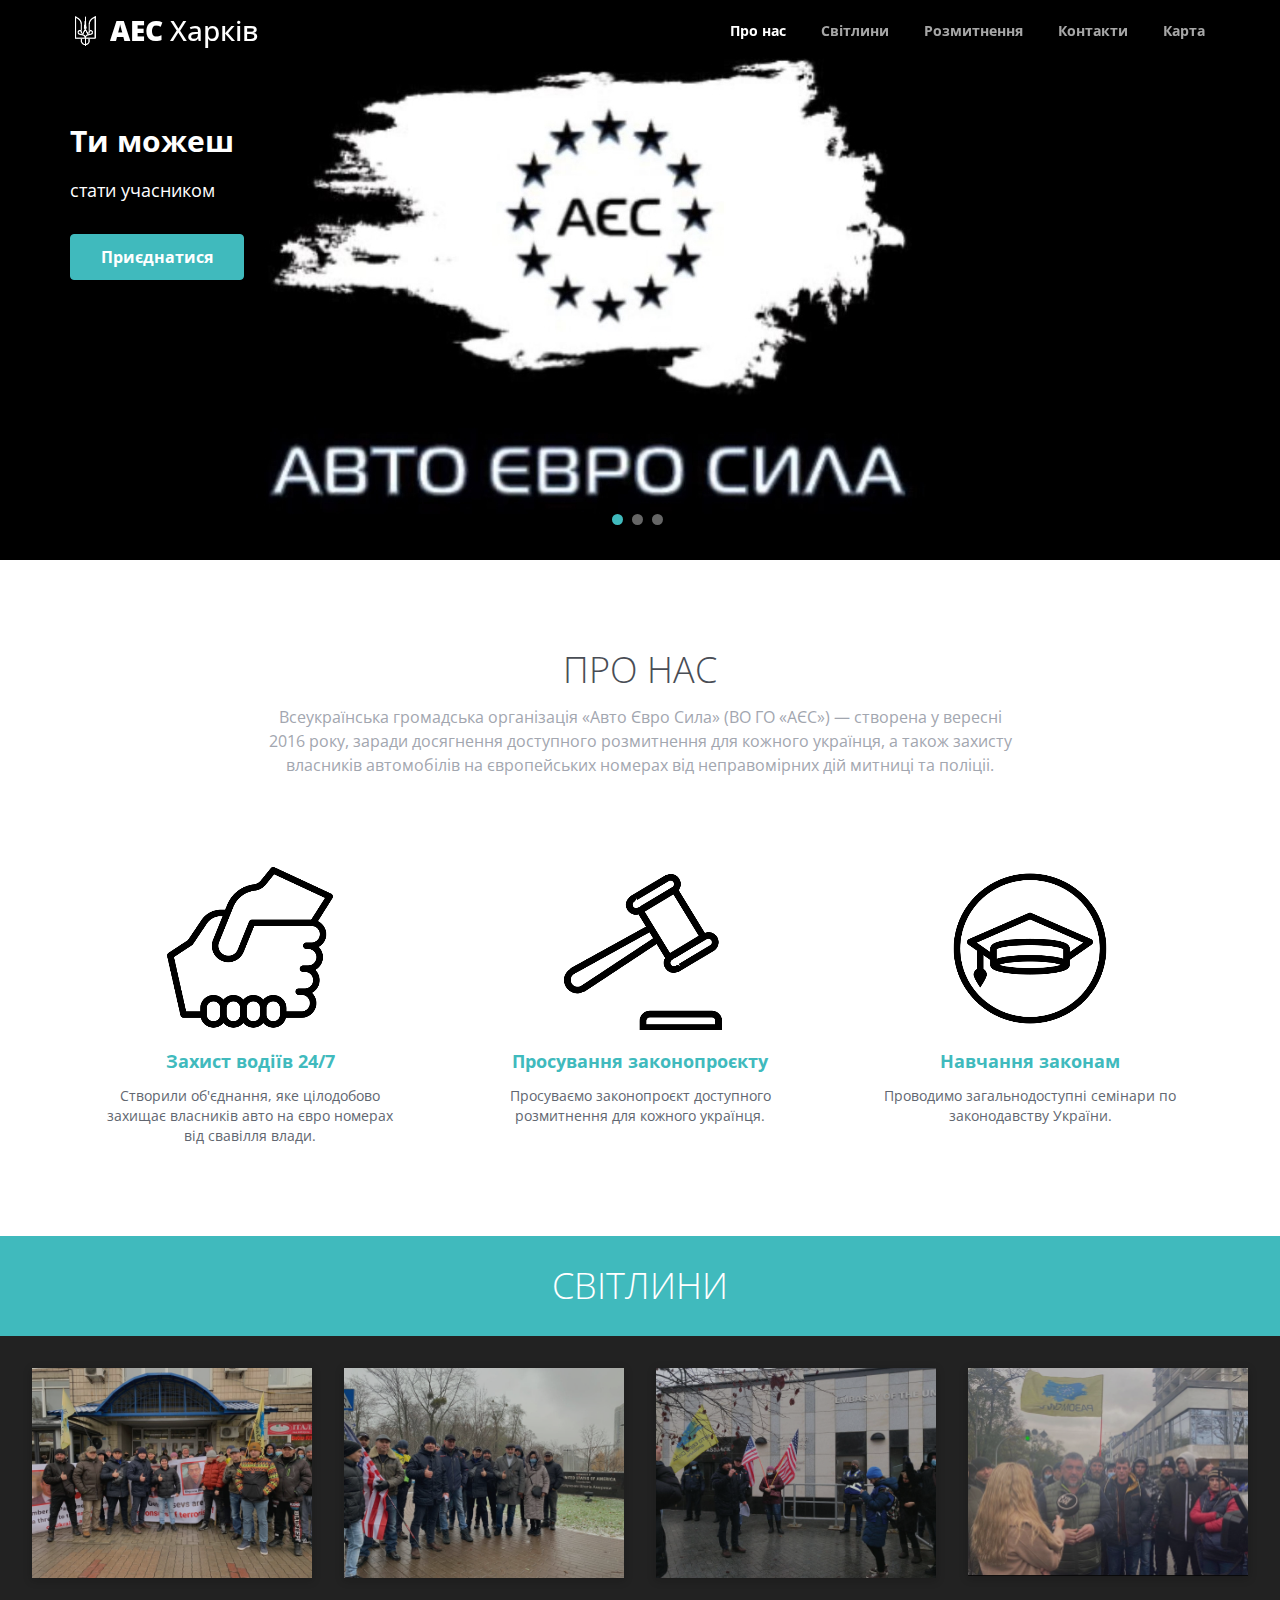
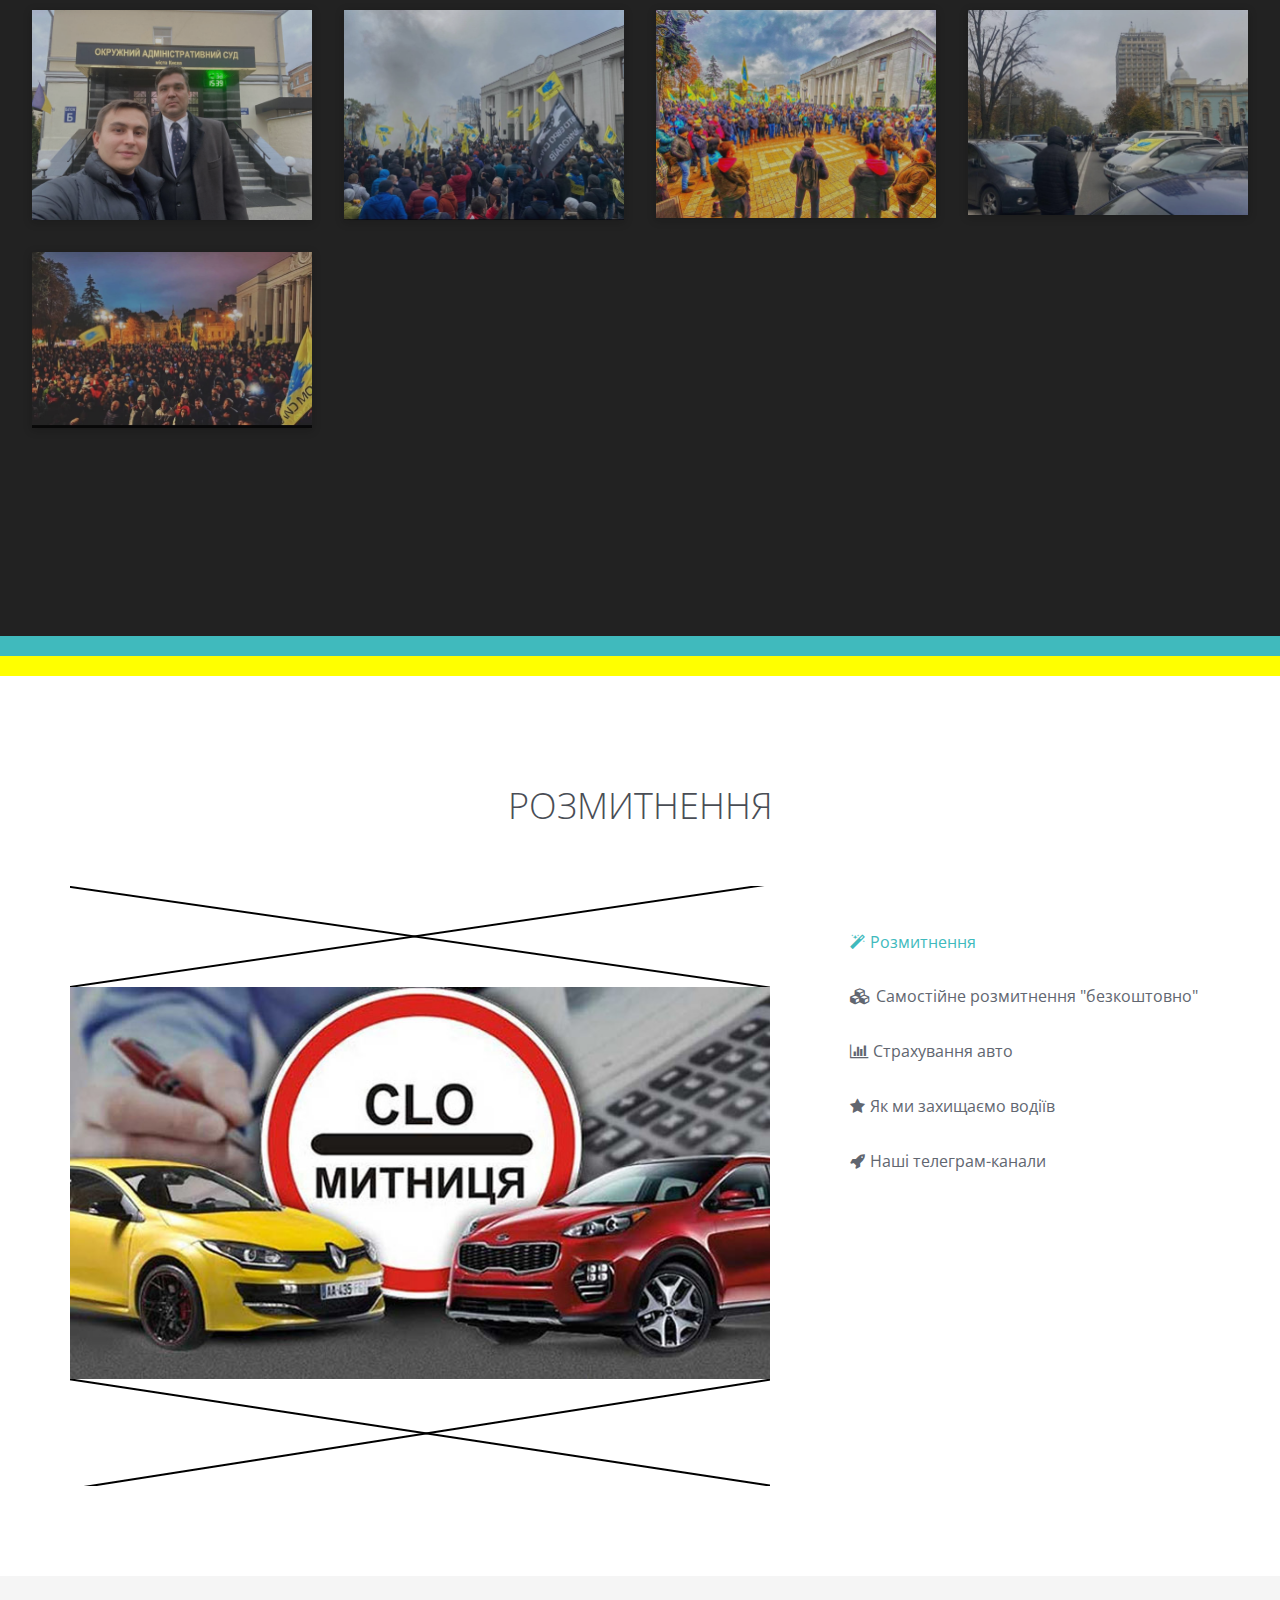
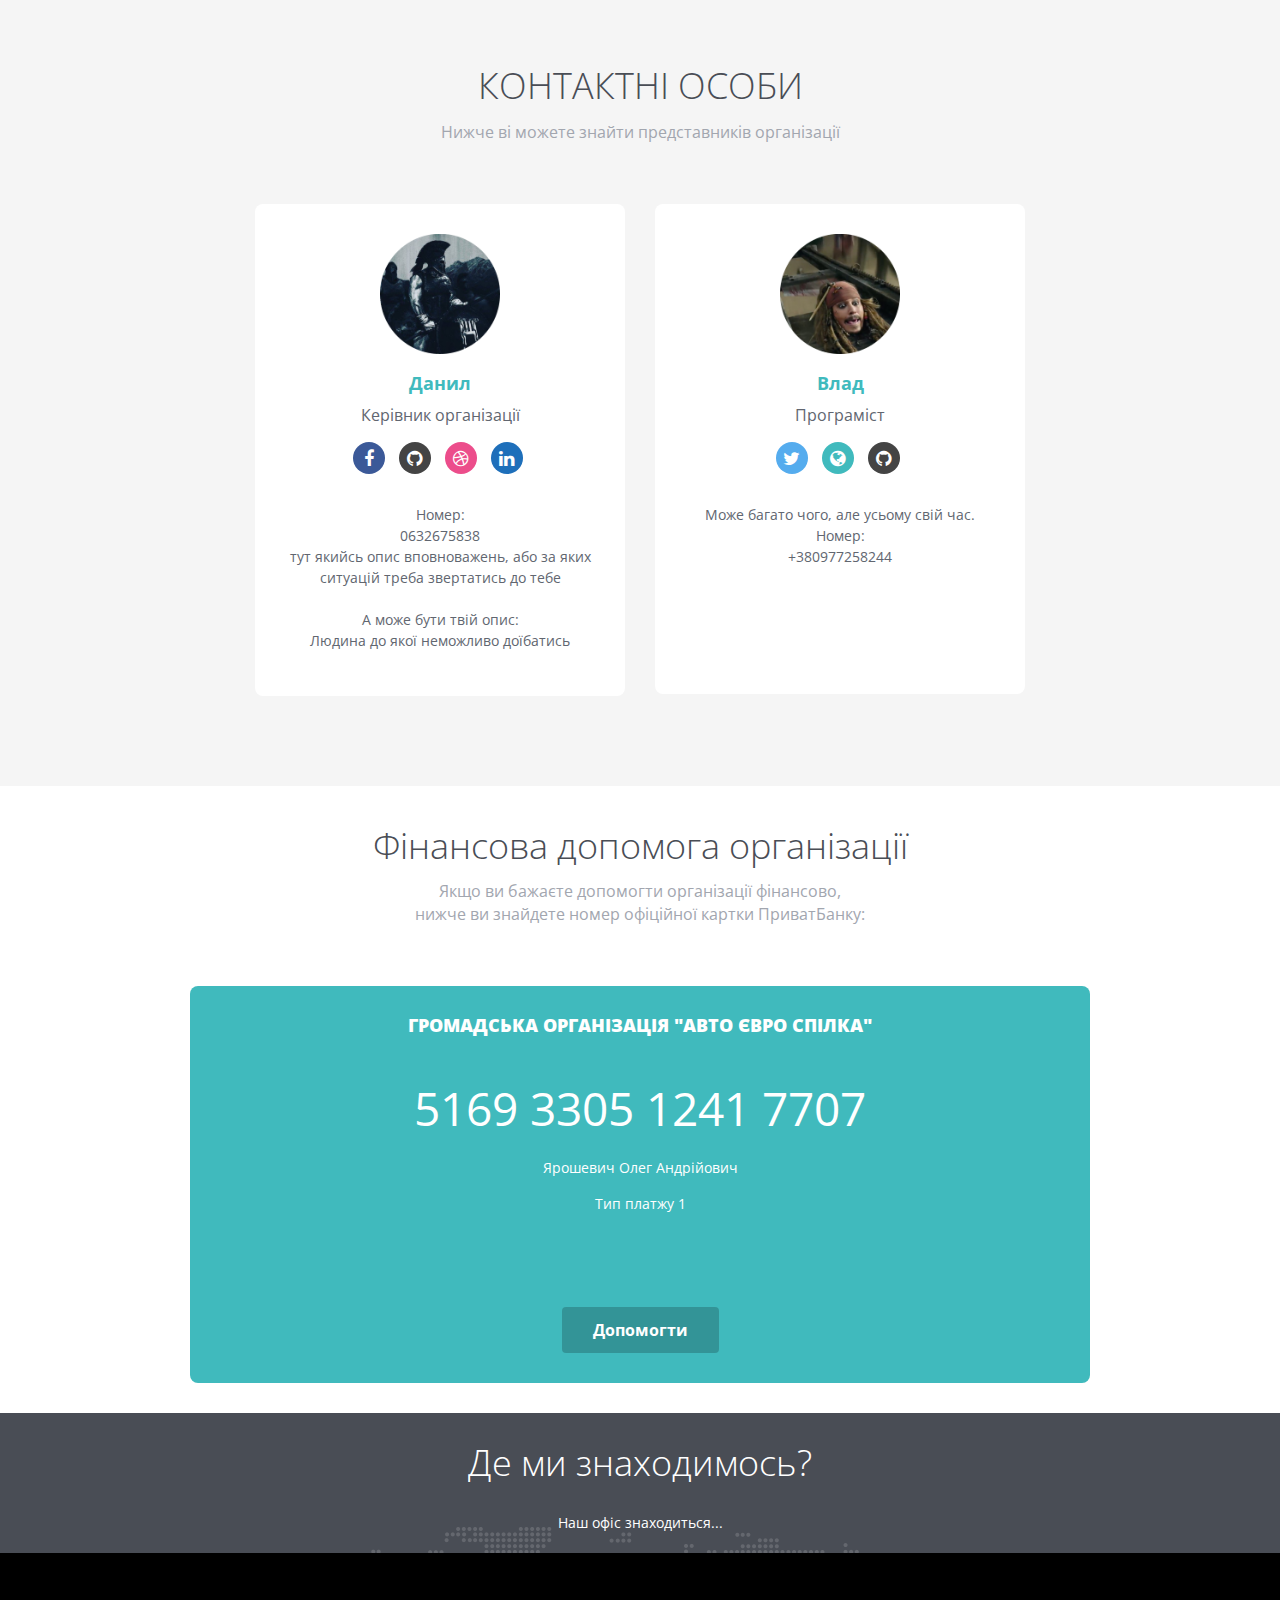
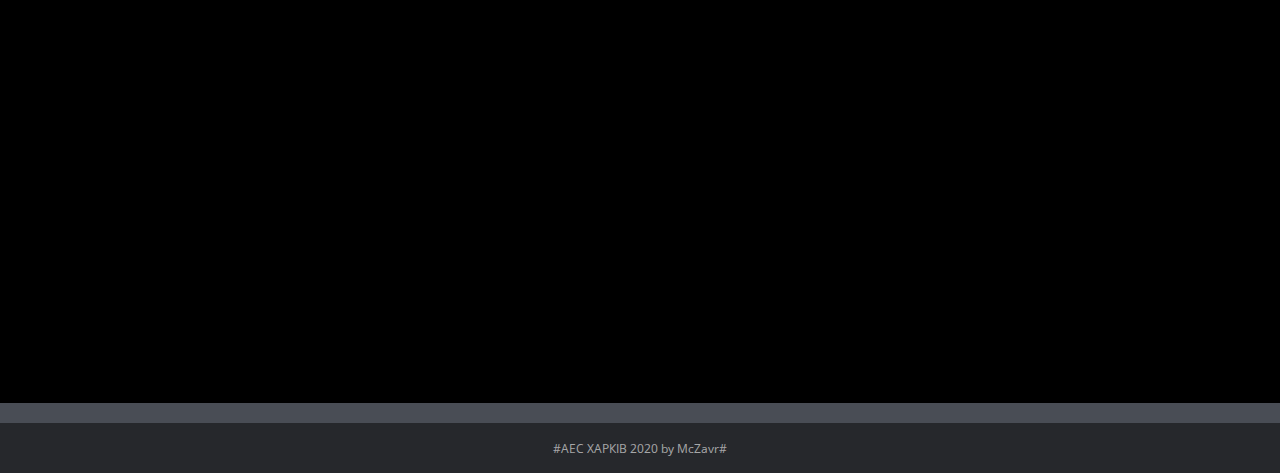
<file: index.html>
﻿
<!DOCTYPE html>
<!--[if IE 8]> <html lang="en" class="ie8"> <![endif]-->  
<!--[if IE 9]> <html lang="en" class="ie9"> <![endif]-->  
<!--[if !IE]><!--> <html lang="en"> <!--<![endif]-->  
<head>
    <title>Responsive website template for developers</title>
    <!-- Meta -->
    <meta charset="utf-8">
    <meta http-equiv="X-UA-Compatible" content="IE=edge">
    <meta name="viewport" content="width=device-width, initial-scale=1.0">
    <meta name="description" content="Responsive HTML5 website landing page for developers and startups">
    <meta name="author" content="Xiaoying Riley at 3rd Wave Media">    
    <link rel="shortcut icon" href="favicon.ico">  
    <link href='http://fonts.googleapis.com/css?family=Open+Sans:300italic,400italic,600italic,700italic,800italic,400,300,600,700,800' rel='stylesheet' type='text/css'>
    <!-- Global CSS -->
    <link rel="stylesheet" href="assets/plugins/bootstrap/css/bootstrap.min.css">   
    <!-- Plugins CSS -->
    <link rel="stylesheet" href="assets/plugins/font-awesome/css/font-awesome.css">
    <!-- Theme CSS -->  
    <link id="theme-style" rel="stylesheet" href="assets/css/styles.css">
    <!-- HTML5 shim and Respond.js for IE8 support of HTML5 elements and media queries -->
    <!--[if lt IE 9]>
      <script src="https://oss.maxcdn.com/html5shiv/3.7.2/html5shiv.min.js"></script>
      <script src="https://oss.maxcdn.com/respond/1.4.2/respond.min.js"></script>
    <![endif]-->
    
</head> 

<body>
    <!-- ******HEADER****** --> 
    <header id="header" class="header">  
        <div class="container">       
            <h1 class="logo">
                <a class="scrollto" href="#hero">
                    <span class="logo-icon-wrapper"><img class="logo-icon" src="assets/images/logo-icon.png" alt="icon"></span>
                    <span class="text"><span class="highlight">AEC</span> Харкiв</span></a>
            </h1><!--//logo-->
            <nav class="main-nav navbar-right" role="navigation">
                <div class="navbar-header">
                    <button class="navbar-toggle" type="button" data-toggle="collapse" data-target="#navbar-collapse">
                        <span class="sr-only">Toggle navigation</span>
                        <span class="icon-bar"></span>
                        <span class="icon-bar"></span>
                        <span class="icon-bar"></span>
                    </button><!--//nav-toggle-->
                </div><!--//navbar-header-->
                <div id="navbar-collapse" class="navbar-collapse collapse">
                    <ul class="nav navbar-nav">
                        <li class="active nav-item"><a class="scrollto" href="#about">Про нас</a></li>
                        <li class="nav-item"><a class="scrollto" href="#testimonials">Світлини</a></li>
                        <li class="nav-item"><a class="scrollto" href="#features">Розмитнення</a></li>                        
                        <li class="nav-item"><a class="scrollto" href="#team">Контакти</a></li>
                        <li class="nav-item"><a class="scrollto" href="#contact">Карта</a></li>
                    </ul><!--//nav-->
                </div><!--//navabr-collapse-->
            </nav><!--//main-nav-->                     
        </div><!--//container-->
    </header><!--//header-->
    
    <div id="hero" class="hero-section">
        
        <div id="hero-carousel" class="hero-carousel carousel carousel-fade slide" data-ride="carousel" data-interval="10000">
            
            <div class="figure-holder-wrapper">
        		<div class="container">
            		<div class="row">
                		<div class="figure-holder">
                	        <!--//<img class="figure-image img-responsive" src="assets/images/gif-man-melting.gif" alt="image" />-->
                        </div><!--//figure-holder-->
            		</div><!--//row-->
        		</div><!--//container-->
    		</div><!--//figure-holder-wrapper-->
            
			<!-- Indicators -->
			<ol class="carousel-indicators">
				<li class="active" data-slide-to="0" data-target="#hero-carousel"></li>
				<li data-slide-to="1" data-target="#hero-carousel"></li>
				<li data-slide-to="2" data-target="#hero-carousel"></li>
			</ol>
			
			<!-- Wrapper for slides -->
			<div class="carousel-inner">
    			
				<div class="item item-1 active">
					<div class="item-content container">
    					<div class="item-content-inner">
    				        
				            <h2 class="heading">Ти можеш</h2>
				            <p class="intro">стати учасником</p>
				            <a class="btn btn-primary btn-cta" href="https://google.com" target="_blank">Приєднатися</a>
    				        
    					</div><!--//item-content-inner-->
					</div><!--//item-content-->
				</div><!--//item-->
				
				<div class="item item-2">
					<div class="item-content container">
						<div class="item-content-inner">
    				        
				            <h2 class="heading">Уся інформація тут</h2>
				            <p class="intro">Розмитнення, єврономери, допомога та захист</p>
				            <a class="btn btn-primary btn-cta" href="https://google.com" target="_blank">Більше інформації</a>
    				        
    					</div><!--//item-content-inner-->
					</div>
				</div><!--//item-->
				
				<div class="item item-3">
					<div class="item-content container">
						<div class="item-content-inner">
    				        
				            <h2 class="heading">Зараз</h2>
				            <p class="intro">Київ</p>
				            <a class="btn btn-primary btn-cta" href="https://google.com" target="_blank">Новини</a>
    				        
    					</div><!--//item-content-inner-->
					</div>
				</div><!--//item-->
			</div><!--//carousel-inner-->

		</div><!--//carousel-->
    </div><!--//hero-->
    
   <div id="about" class="about-section">
        <div class="container text-center">
            <h2 class="section-title">ПРО НАС</h2>
            <p class="intro">Всеукраїнська громадська організація «Авто Євро Сила» (ВО ГО «АЄС») — створена у вересні 2016 року, заради досягнення доступного розмитнення для кожного українця, а також захисту власників автомобілів на європейських номерах від неправомірних дій митниці та поліціі.</p>
            <!--//hero<ul class="technologies list-inline">
                <li><img src="assets/images/h.png" alt="Bootstrap"></li>
            </ul>-->
            
            <div class="items-wrapper row">
                <div class="item col-sm-4 col-xs-12">
                    <div class="item-inner">
                        <div class="figure-holder">
                            <img class="figure-image" src="assets/images/figure-1.png" alt="image">
                        </div><!--//figure-holder-->
                        <h3 class="item-title">Захист водіїв 24/7</h3>
                        <div class="item-desc">
                            Створили об'єднання, яке цілодобово захищає власників авто на євро номерах від свавілля влади.
                        </div><!--//item-desc-->
                    </div><!--//item-inner-->
                </div><!--//item-->
                <div class="item col-sm-4 col-xs-12">
                    <div class="item-inner">
                        <div class="figure-holder">
                            <img class="figure-image" src="assets/images/figure-2.png" alt="image">
                        </div><!--//figure-holder-->
                        <h3 class="item-title">Просування законопроєкту</h3>
                        <div class="item-desc">
                            Просуваємо законопроєкт доступного розмитнення для кожного українця.</div>
                    </div><!--//item-inner-->
                </div><!--//item-->
                <div class="item col-sm-4 col-xs-12">
                    <div class="item-inner">
                        <div class="figure-holder">
                            <img class="figure-image" src="assets/images/figure-3.png" alt="image">
                        </div><!--//figure-holder-->
                        <h3 class="item-title">Навчання законам</h3>
                        <div class="item-desc">
                            Проводимо загальнодоступні семінари по законодавству України.</div>
                    </div><!--//item-inner-->
                </div><!--//item-->
            </div><!--//items-wrapper-->
        </div><!--//container-->
    </div><!--//about-section-->
   
    <div id="testimonials" class="testimonials-section" height="100%">
	
            <h2 class="section-title text-center" >СВІТЛИНИ</h2>

	<div id="demo-iframe-wrapper">
		<iframe class = "iframed" id="demo-iframe" src="assets/galereya-na-css.html">-</iframe></div>



       <hr>
    </div><!--//testimonials-->

    
     <div id="features" class="features-section">
        <div class="container text-center">
            <h2 class="section-title">РОЗМИТНЕННЯ</h2>
            <p class="intro"></p>
            
            <div class="tabbed-area row">
                
                <!-- Nav tabs -->
                <ul class="feature-nav nav nav-pill nav-stacked text-left col-md-4 col-sm-6 col-xs-12 col-md-push-8 col-sm-push-6 col-xs-push-0" role="tablist">
                     <li role="presentation" class="active"><a href="#feature-1" aria-controls="feature-1" role="tab" data-toggle="tab"><i class="fa fa-magic"></i>Розмитнення</a></li>
                     <li role="presentation"><a href="#feature-2" aria-controls="feature-2" role="tab" data-toggle="tab"><i class="fa fa-cubes"></i>Самостійне розмитнення "безкоштовно"</a></li>
                     <li role="presentation"><a href="#feature-3" aria-controls="feature-3" role="tab" data-toggle="tab"><i class="fa fa-bar-chart"></i>Страхування авто</a></li>
                    
                    <li role="presentation"><a href="#feature-4" aria-controls="feature-4" role="tab" data-toggle="tab"><i class="fa fa-star"></i>Як ми захищаємо водіїв</a></li>
                    
                    <li role="presentation"><a href="#feature-5" aria-controls="feature-5" role="tab" data-toggle="tab"><i class="fa fa-rocket"></i>Наші телеграм-канали</a></li>
                </ul>
                
                <!-- Tab panes -->
                <div class="feature-content tab-content col-md-8 col-sm-6 col-xs-12 col-md-pull-4 col-sm-pull-6 col-xs-pull-0">
                    <div role="tabpanel" class="tab-pane fade in active" id="feature-1">
                        <a target="_blank"><img class="img-responsive" src="assets/images/feature-1.png" alt="screenshot" ></a>
                    </div>
                    <div role="tabpanel" class="tab-pane fade" id="feature-2">
                        <a href="https://t.me/rastamozhka_dostupno" target="_blank"><img class="img-responsive" src="assets/images/feature-2.png" alt="screenshot" ></a>
                        <p ><a href="https://t.me/kontr_mytnytsya_chat" target="_blank">Доступна растаможка, безкоштовні консультації в телеграмі</a></p>
	    </div>
                    <div role="tabpanel" class="tab-pane fade" id="feature-3">
                        <a target="_blank"><img class="img-responsive" src="assets/images/feature-3.png" alt="screenshot" ></a>
                    </div>
                    <div role="tabpanel" class="tab-pane fade" id="feature-4">
                        <a target="_blank"><img class="img-responsive" src="assets/images/feature-4.png" alt="screenshot" ></a>
                    </div>
                    <div role="tabpanel" class="tab-pane fade" id="feature-5">
	       <a href="https://t.me/KharkovAvtoEvroSila" target="_blank"><img class="img-responsive" src="assets/images/feature-5.png" alt="screenshot" ></a>
	      
                    </div>
                    
                </div><!--//feature-content-->

                
            </div><!--//tabbed-area-->
            
        </div><!--//container-->
    </div><!--//features-->
    
    <div class="team-section" id="team">
        <div class="container text-center">
            <h2 class="section-title">КОНТАКТНІ ОСОБИ</h2>
            <p class="intro">Нижче ві можете знайти представників організації</p>
            <div class="story">
                <p></p>
            </div>
            <div class="members-wrapper row">
                <div class="item col-md-6 col-sm-6 col-xs-12">
                    <div class="item-inner">
                        <div class="profile">
                            <img class="profile-image" src="assets/images/team-1.png" alt="Xiaoying Riley" />
                        </div>
                        
                        <div class="member-content">
                            <h3 class="member-name">Данил</h3>
                            <div class="member-title">Керівник організації</div>
                            <ul class="social list-inline">
                                <li><a class="facebook" href="https://www.facebook.com" target="_blank"><i class="fa fa-facebook"></i></a></li>
                                <li><a class="github" href="https://google.com" target="_blank"><i class="fa fa-github"></i></a></li>
                                <li><a class="dribbble" href="https://google.com" target="_blank"><i class="fa fa-dribbble"></i></a></li>
                               <li><a class="linkedin" href="https://google.com" target="_blank"><i class="fa fa-linkedin"></i></a></li>
                                
                            </ul>
                            <div class="member-desc">
                               <p>Номер: <br/> 0632675838<br/>тут якийсь опис вповноважень, або за яких ситуацій треба звертатись до тебе<br/><br/>А може бути твій опис: <br/>Людина до якої неможливо доїбатись<p/></div><!--//member-desc-->
                        </div><!--//member-content-->
                    </div><!--//item-inner-->
                </div><!--//item-->
                <div class="item col-md-6 col-sm-6 col-xs-12">
                    <div class="item-inner">
                        <div class="profile">
                            <img class="profile-image" src="assets/images/team-2.png" alt="Tom Najdek" />
                        </div>
                        
                        <div class="member-content">
                            <h3 class="member-name">Влад</h3>
                            <div class="member-title">Програміст</div>
                            <ul class="social list-inline">
                                <li><a class="twitter" href="https://google.com" target="_blank"><i class="fa fa-twitter"></i></a></li>
                                <li><a href="https://google.com" target="_blank"><i class="fa fa-globe"></i></a></li>
                                <li><a class="github" href="https://google.com" target="_blank"><i class="fa fa-github"></i></a></li>
                               
                                
                            </ul>
                            <div class="member-desc">
                               <p>Може багато чого, але усьому свій час. Номер: <br/> +380977258244</p>
                            </div><!--//member-desc-->
                        </div><!--//member-content-->
                    </div><!--//item-inner-->
                </div><!--//item-->
            </div><!--//members-wrapper-->
        </div>
    </div><!--//team-section-->
    
    <div id="pricing" class="pricing-section">
        <div class="container text-center">
            <h2 class="section-title">Фінансова допомога організації</h2>
            <div class="intro">Якщо ви бажаєте допомогти організації фінансово,<br/> нижче ви знайдете номер офіційної картки ПриватБанку:</div>
            <div class="pricing-wrapper">
                <div class="item ">
                    <div class="item-inner">
                        <h3 class="item-heading">ГРОМАДСЬКА ОРГАНІЗАЦІЯ "АВТО ЄВРО СПІЛКА"</h3>
                        <div class="price-figure">
                            5169 3305 1241 7707
                        </div><!--//price-figure-->
                        <div class="price-desc">
                            <p>Ярошевич Олег Андрійович</p>
		<p>Тип платжу 1</p>
                            <!--//<a href="https://google.com" target="_blank">Тип платжу 1</a>-->
                            
                            
                        </div><!--//price-desc-->
                        <a class="btn btn-cta" href="https://google.com">Допомогти</a>
                        
                    </div><!--//item-inner-->
                </div><!--//item-->
                
            </div><!--//pricing-wrapper-->
            
        </div><!--//container-->
    </div><!--//pricing-section-->
    <div id="contact" class="contact-section">
  <div class="container text-center">
            <h2 class="section-title">Де ми знаходимось?</h2>

            <div class="contact-content">
                <p>Наш офіс знаходиться...</p>
	</div>
</div><!--//container-->
                <iframe class = "iframex" src="https://www.google.com/maps/embed?pb=!1m18!1m12!1m3!1d20562.35914246743!2d36.434838415536376!3d49.89326673173501!2m3!1f0!2f0!3f0!3m2!1i1024!2i768!4f13.1!3m3!1m2!1s0x41270d0cd30488a9%3A0xa70ad6ed39735d94!2z0JTQvtC60YPRh9Cw0LXQstGB0LrQvtC1LCDQpdCw0YDRjNC60L7QstGB0LrQsNGPINC-0LHQu9Cw0YHRgtGMLCA2MjQ4Mg!5e0!3m2!1sru!2sua!4v1606999651038!5m2!1sru!2sua" width="600" height="450" frameborder="0" style="border:0;" allowfullscreen="" aria-hidden="false" tabindex="0"></iframe>
      
            
        
    </div><!--//contact-section-->
    
    <footer class="footer text-center">
        <div class="container">
            <!--/* <small class="copyright">Designed with <i class="fa fa-heart"></i> by <a href="https://google.com" target="_blank">Xiaoying Riley</a> for developers</small>*/-->
            <small class="copyright">#АЕС ХАРКІВ 2020 by McZavr#</small>
            
            
        </div><!--//container-->
    </footer>
     
    <!-- Javascript -->          
    <script type="text/javascript" src="assets/plugins/jquery-1.12.3.min.js"></script>
    <script type="text/javascript" src="assets/plugins/bootstrap/js/bootstrap.min.js"></script>
    <script type="text/javascript" src="assets/plugins/jquery-scrollTo/jquery.scrollTo.min.js"></script>     
    <script type="text/javascript" src="assets/js/main.js"></script> 
       
</body>
</html>
</file>
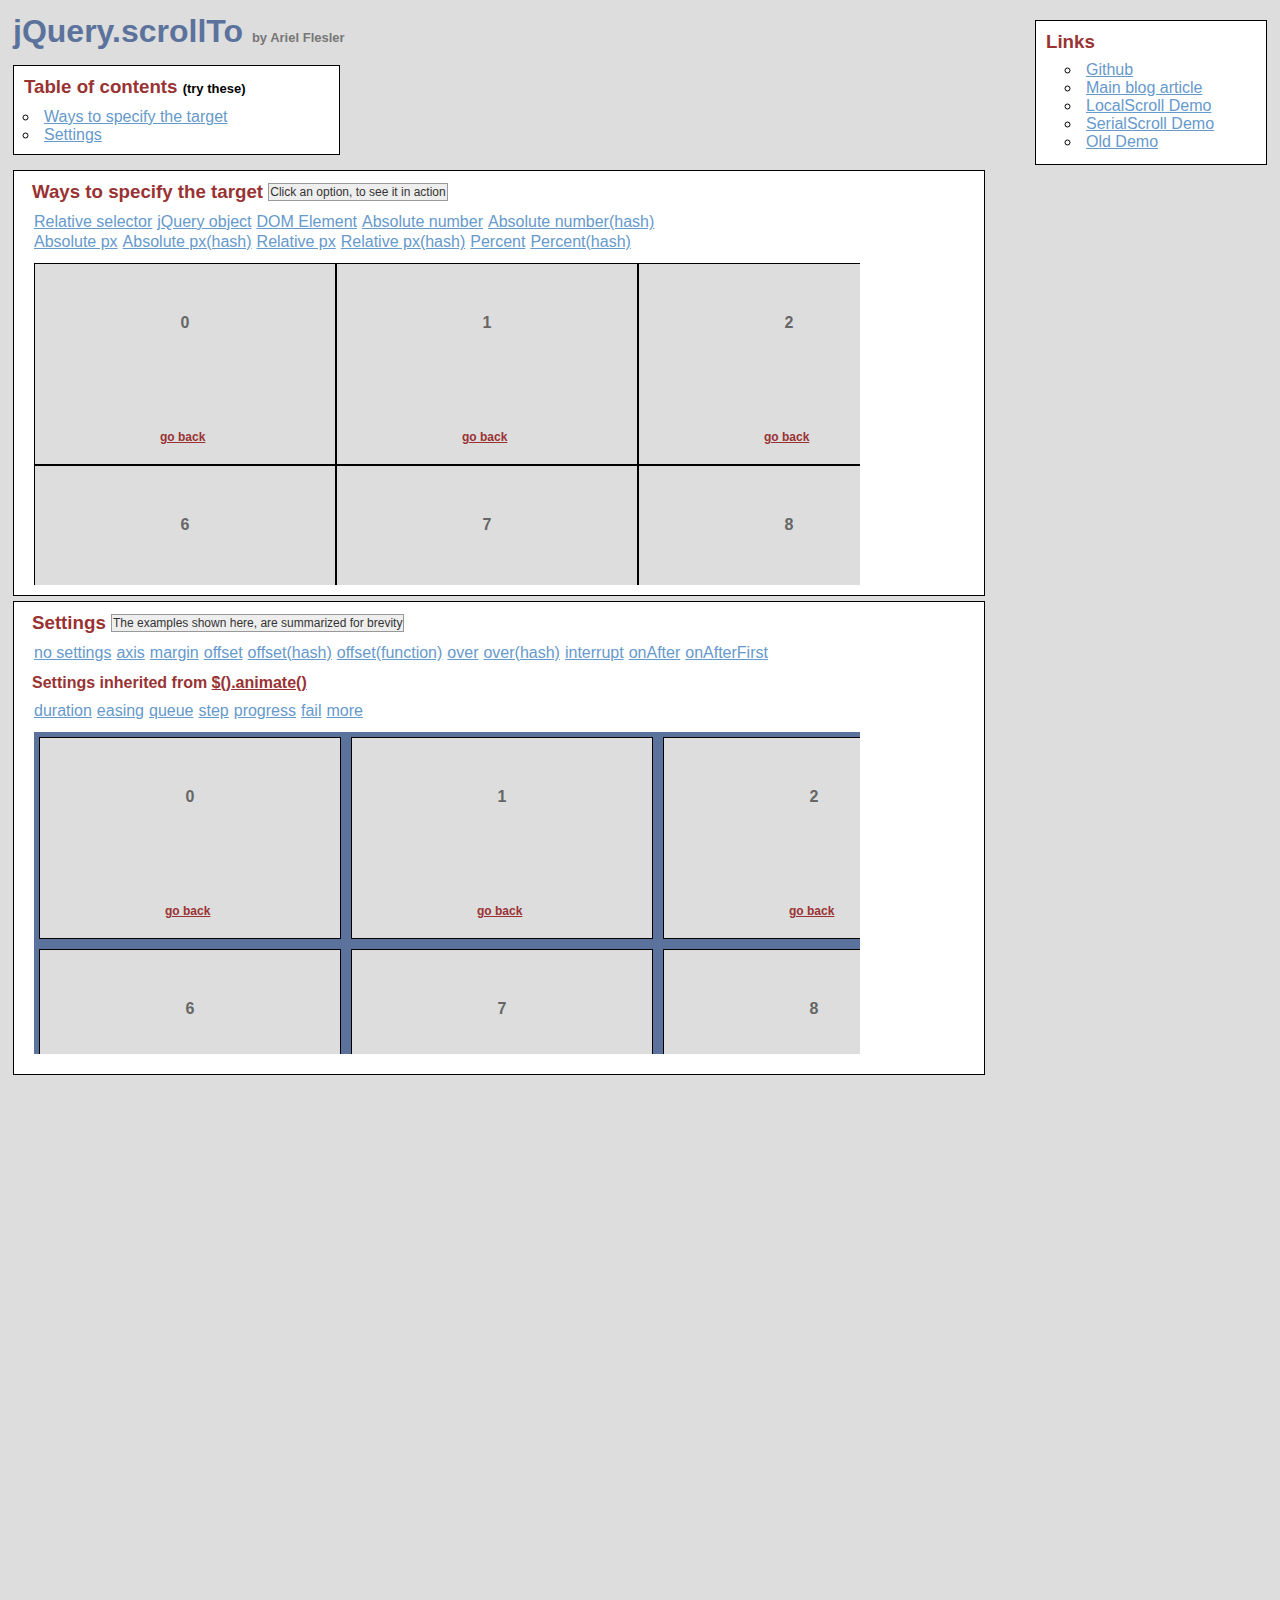
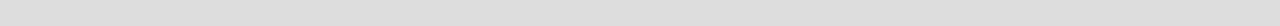
<file: assets/plugins/jquery-scrollTo/demo/index.html>
<!DOCTYPE html PUBLIC "-//W3C//DTD XHTML 1.0 Transitional//EN" "http://www.w3.org/TR/xhtml1/DTD/xhtml1-transitional.dtd">
<html xmlns="http://www.w3.org/1999/xhtml">
<head>
	<meta http-equiv="Content-Type" content="text/html; charset=iso-8859-1" />
	<title>jQuery.scrollTo</title>
	<meta name="keywords" content="javascript, jquery, plugins, scroll, scrollTo, smooth, animation, to, effect, ariel, flesler, window, overflow, element, navigation, customizable" />
	<meta name="description" content="Demo of jQuery.scrollTo. Lightweight, cross-browser and highly customizable animated scrolling with jQuery, made by Ariel Flesler." />
	<meta name="robots" content="index,follow" />
	<link type="text/css" rel="stylesheet" href="css/style.css" />
	<script type="text/javascript" src="https://ajax.googleapis.com/ajax/libs/jquery/1.8.0/jquery.min.js"></script>
	<script type="text/javascript" src="../jquery.scrollTo.min.js"></script>
	<script type="text/javascript">
		jQuery(function( $ ){
			/**
			 * Demo binding and preparation, no need to read this part
			 */
				//borrowed from jQuery easing plugin
				//http://gsgd.co.uk/sandbox/jquery.easing.php
				$.easing.elasout = function(x, t, b, c, d) {
					var s=1.70158;var p=0;var a=c;
					if (t==0) return b;  if ((t/=d)==1) return b+c;  if (!p) p=d*.3;
					if (a < Math.abs(c)) { a=c; var s=p/4; }
					else var s = p/(2*Math.PI) * Math.asin (c/a);
					return a*Math.pow(2,-10*t) * Math.sin( (t*d-s)*(2*Math.PI)/p ) + c + b;
				};
				$('a.back').click(function() {
					$(this).parents('div.pane').scrollTo(0, 800, { queue:true });
					$(this).parents('div.section').find('span.message').text( this.title);
					return false;
				});
				//just for the example, to stop the click on the links.
				$('ul.links').click(function(e){
					var link = e.target;
					if (link.target === '_blank') {
						return;
					}
					e.preventDefault();
					link.blur();
					if (link.title) {
						$(this).parent().find('span.message').text(link.title);
					}
				});
			
			// This one is important, many browsers don't reset scroll on refreshes
			// Reset all scrollable panes to (0,0)
			$('div.pane').scrollTo(0);
			// Reset the screen to (0,0)
			$.scrollTo(0);
			
			// TOC, shows how to scroll the whole window
			$('#toc a').click(function() {//$.scrollTo works EXACTLY the same way, but scrolls the whole screen
				$.scrollTo(this.hash, 1500, { easing:'elasout' });
				$(this.hash).find('span.message').text(this.title);
				return false;
			});
			
			// Target examples bindings
			var $target = $('#pane-target');
			$('#target-examples a').click(function() {
				$target.stop(true);
			});

			$('#relative-selector').click(function() {
				$target.scrollTo('li:eq(7)', 800);
			});
			$('#jquery-object').click(function() {
				$target.scrollTo($('#pane-target li:eq(14)') , 800);
			});
			$('#dom-element').click(function() {
				$target.scrollTo(document.getElementById('twenty'), 800);
			});
			$('#absolute-number').click(function() {
				$target.scrollTo(150, 800);
			});
			$('#absolute-number-hash').click(function() {
				$target.scrollTo({ top:800, left:700}, 800);
			});
			$('#absolute-px').click(function() {
				$target.scrollTo('520px', 800);
			});
			$('#absolute-px-hash').click(function() {
				$target.scrollTo({top:'110px', left:'290px'}, 800);
			});
			$('#relative-px').click(function() {
				$target.scrollTo('+=100', 500);
			});
			$('#relative-px-hash').click(function() {				
				$target.scrollTo({top:'-=100px', left:'+=100'}, 500);
			});
			$('#percentage-px').click(function() {				
				$target.scrollTo('50%', 800);
			});
			$('#percentage-px-hash').click(function() {				
				$target.scrollTo({top:'50%', left:'20%'}, 800);
			});
			
			// Settings examples bindings, they will all scroll to the same place, with different settings
			var $settings = $('#pane-settings');
			$('#settings-examples a').click(function() {
				// before each animation, reset to (0,0), skip this.
				$settings.stop(true).scrollTo(0);
			});
			
			$('#settings-no').click(function() {
				$settings.scrollTo('li:eq(15)', 1000);
			});
			$('#settings-axis').click(function() {// only scroll horizontally
				$settings.scrollTo('li:eq(15)', 1000, { axis:'x' });
			});
			$('#settings-duration').click(function() {// it's the same as specifying it in the 2nd argument
				$settings.scrollTo('li:eq(15)', { duration: 3000 });
			});
			$('#settings-easing').click(function() {
				$settings.scrollTo('li:eq(15)', 2500, { easing:'elasout' });
			});
			$('#settings-margin').click(function() {//scroll to the "outer" position of the element
				$settings.scrollTo('li:eq(15)', 1000, { margin:true });
			});
			$('#settings-offset').click(function() {//same as { top:-50, left:-50 }
				$settings.scrollTo('li:eq(15)', 1000, { offset:-50 });
			});
			$('#settings-offset-hash').click(function() {
				$settings.scrollTo('li:eq(15)', 1000, { offset:{ top:-5, left:-30 } });
			});
			$('#settings-offset-function').click(function() {
				$settings.scrollTo('li:eq(15)', 1000, {offset: function() { return {top:-30, left:-5}; }});
			});
			$('#settings-over').click(function() {//same as { top:-50, left:-50 }
				$settings.scrollTo('li:eq(15)', 1000, { over:0.5 });
			});
			$('#settings-over-hash').click(function() {
				$settings.scrollTo('li:eq(15)', 1000, { over:{ top:0.2, left:-0.5 } });
			});
			$('#settings-interrupt').click(function() {
				$settings.scrollTo('li:eq(15)', 10000, { interrupt:true });
			});
			$('#settings-queue').click(function() {//in this case, having 'axis' as 'xy' or 'yx' matters.
				$settings.scrollTo('li:eq(15)', 2000, { queue:true });
			});
			$('#settings-onAfter').click(function() {
				$settings.scrollTo('li:eq(15)', 2000, { 
					onAfter:function() {
						$('#settings-message').text('Got there!');
					}
				});
			});
			$('#settings-onAfterFirst').click(function() {//onAfterFirst exists only when queuing
				$settings.scrollTo('li:eq(15)', 1600, { 
					queue:true,
					onAfterFirst:function() {
						$('#settings-message').text('Got there horizontally!');
					},
					onAfter:function() {
						$('#settings-message').text('Got there vertically!');
					}
				});
			});
			$('#settings-step').click(function() {
				$settings.scrollTo('li:eq(15)', 2000, {step:function(now) {
					$('#settings-message').text(now.toFixed(2));
				}});
			});
			$('#settings-progress').click(function() {
				$settings.scrollTo('li:eq(15)', 2000, {progress:function(_, now) {
					$('#settings-message').text(Math.round(now*100) + '%');
				}});
			});
			$('#settings-fail').click(function() {
				$settings.scrollTo('li:eq(15)', 10000, {interrupt:true, fail:function() {
					$('#settings-message').text('Scroll interrupted!');
				}});
			});
		});
	</script>
</head>
<body>
	<h1>jQuery.scrollTo&nbsp;<strong>by Ariel Flesler</strong></h1>
	
	<div id="toc" class="part">
		<h3>Table of contents&nbsp;<strong>(try these)</strong></h3>
		<ul>
			<li><a title="$.scrollTo('#target-examples', 800, {easing:'elasout'});" href="#target-examples">Ways to specify the target</a></li>
			<li><a title="$.scrollTo('#settings-examples', 800, {easing:'elasout'});" href="#settings-examples">Settings</a></li>
		</ul>
	</div>
	
	<div id="links" class="part">
		<h3>Links</h3>
		<ul>
			<li><a target="_blank" href="https://github.com/flesler/jquery.scrollTo">Github</a></li>
			<li><a target="_blank" href="http://flesler.blogspot.com/2007/10/jqueryscrollto.html">Main blog article</a></li>
			<li><a target="_blank" href="http://demos.flesler.com/jquery/localScroll/">LocalScroll Demo</a></li>
			<li><a target="_blank" href="http://demos.flesler.com/jquery/serialScroll/">SerialScroll Demo</a></li>
			<li><a target="_blank" href="index.old.html">Old Demo</a></li>
		</ul>
	</div>
	<div id="target-examples" class="section part">
		<h3>Ways to specify the target&nbsp;<span id="target-message" class="message">Click an option, to see it in action</span></h3>
		<ul class="links">
			<li><a title="$(...).scrollTo('li:eq(7)', 800);" id="relative-selector" href="#">Relative selector</a></li>
			<li><a title="$(...).scrollTo($('div li:eq(14)'), 800);" id="jquery-object" href="#">jQuery object</a></li>
			<li><a title="$(...).scrollTo(document.getElementById('twenty'), 800);" id="dom-element" href="#">DOM Element</a></li>
			<li><a title="$(...).scrollTo(150, 800);" id="absolute-number" href="#">Absolute number</a></li>
			<li><a title="$(...).scrollTo({ top:800, left:700}, 800);" id="absolute-number-hash" href="#">Absolute number(hash)</a></li>
		</ul>
		<ul class="links">
			<li><a title="$(...).scrollTo('520px', 800);" id="absolute-px" href="#">Absolute px</a></li>
			<li><a title="$(...).scrollTo({top:'110px', left:'290px'}, 800);" id="absolute-px-hash" href="#">Absolute px(hash)</a></li>
			<li><a title="$(...).scrollTo('+=100px', 800);" id="relative-px" href="#">Relative px</a></li>
			<li><a title="$(...).scrollTo({top:'-=100px', left:'+=100'}, 800);" id="relative-px-hash" href="#">Relative px(hash)</a></li>
			<li><a title="$(...).scrollTo('50%', 800);" id="percentage-px" href="#">Percent</a></li>
			<li><a title="$(...).scrollTo({top:'50%', left:'20%'}, 800);" id="percentage-px-hash" href="#">Percent(hash)</a></li>
		</ul>
		<div id="pane-target" class="pane">
			<ul class="elements" style="height:1011px; width:1820px;">
				<li><p>0</p><a href="#" title="$(...).scrollTo(0, 800, {queue:true});" class="back">go back</a></li><li><p>1</p><a href="#" title="$(...).scrollTo(0, 800, {queue:true});" class="back">go back</a></li><li><p>2</p><a href="#" title="$(...).scrollTo(0, 800, {queue:true});" class="back">go back</a></li><li><p>3</p><a href="#" title="$(...).scrollTo(0, 800, {queue:true});" class="back">go back</a></li><li><p>4</p><a href="#" title="$(...).scrollTo(0, 800, {queue:true});" class="back">go back</a></li><li><p>5</p><a href="#" title="$(...).scrollTo(0, 800, {queue:true});" class="back">go back</a></li><li><p>6</p><a href="#" title="$(...).scrollTo(0, 800, {queue:true});" class="back">go back</a></li><li><p>7</p><a href="#" title="$(...).scrollTo(0, 800, {queue:true});" class="back">go back</a></li><li><p>8</p><a href="#" title="$(...).scrollTo(0, 800, {queue:true});" class="back">go back</a></li><li><p>9</p><a href="#" title="$(...).scrollTo(0, 800, {queue:true});" class="back">go back</a></li><li><p>10</p><a href="#" title="$(...).scrollTo(0, 800, {queue:true});" class="back">go back</a></li><li><p>11</p><a href="#" title="$(...).scrollTo(0, 800, {queue:true});" class="back">go back</a></li><li><p>12</p><a href="#" title="$(...).scrollTo(0, 800, {queue:true});" class="back">go back</a></li><li><p>13</p><a href="#" title="$(...).scrollTo(0, 800, {queue:true});" class="back">go back</a></li><li><p>14</p><a href="#" title="$(...).scrollTo(0, 800, {queue:true});" class="back">go back</a></li><li><p>15</p><a href="#" title="$(...).scrollTo(0, 800, {queue:true});" class="back">go back</a></li><li><p>16</p><a href="#" title="$(...).scrollTo(0, 800, {queue:true});" class="back">go back</a></li><li><p>17</p><a href="#" title="$(...).scrollTo(0, 800, {queue:true});" class="back">go back</a></li><li><p>18</p><a href="#" title="$(...).scrollTo(0, 800, {queue:true});" class="back">go back</a></li><li><p>19</p><a href="#" title="$(...).scrollTo(0, 800, {queue:true});" class="back">go back</a></li><li id="twenty"><p>20</p><a href="#" title="$(...).scrollTo(0, 800, {queue:true});" class="back">go back</a></li><li><p>21</p><a href="#" title="$(...).scrollTo(0, 800, {queue:true});" class="back">go back</a></li><li><p>22</p><a href="#" title="$(...).scrollTo(0, 800, {queue:true});" class="back">go back</a></li><li><p>23</p><a href="#" title="$(...).scrollTo(0, 800, {queue:true});" class="back">go back</a></li><li><p>24</p><a href="#" title="$(...).scrollTo(0, 800, {queue:true});" class="back">go back</a></li><li><p>25</p><a href="#" title="$(...).scrollTo(0, 800, {queue:true});" class="back">go back</a></li><li><p>26</p><a href="#" title="$(...).scrollTo(0, 800, {queue:true});" class="back">go back</a></li><li><p>27</p><a href="#" title="$(...).scrollTo(0, 800, {queue:true});" class="back">go back</a></li><li><p>28</p><a href="#" title="$(...).scrollTo(0, 800, {queue:true});" class="back">go back</a></li><li><p>29</p><a href="#" title="$(...).scrollTo(0, 800, {queue:true});" class="back">go back</a></li>
			</ul>
		</div>
	</div>
	<div id="settings-examples" class="section part">
		<h3>Settings&nbsp;<span id="settings-message" class="message">The examples shown here, are summarized for brevity</span></h3>
		<ul class="links">
			<li><a title="$(...).scrollTo('li:eq(15)', 1000);" id="settings-no" href="#">no settings</a></li>
			<li><a title="$(...).scrollTo('li:eq(15)', 1000, {axis:'x'});//only scroll on this axis (can be x, y, xy or yx)" id="settings-axis" href="#">axis</a></li>
			<li><a title="$(...).scrollTo('li:eq(15)', 1000, {margin:true});//deduct the margin and border from the final position" id="settings-margin" href="#">margin</a></li>
			<li><a title="$(...).scrollTo('li:eq(15)', 1000, {offset:-50});//add or deduct from the final position" id="settings-offset" href="#">offset</a></li>
			<li><a title="$(...).scrollTo('li:eq(15)', 1000, {offset: {top:-5, left:-30} });" id="settings-offset-hash" href="#">offset(hash)</a></li>
			<li><a title="$(...).scrollTo('li:eq(15)', 1000, {offset: function() { return {top:-30, left:-5}; }});" id="settings-offset-function" href="#">offset(function)</a></li>
			<li><a title="$(...).scrollTo('li:eq(15)', 1000, {over:0.5});//add or deduct a fraction of its height/width" id="settings-over" href="#">over</a></li>
			<li><a title="$(...).scrollTo('li:eq(15)', 1000, {over:{top:0.2, left:-0.5});" id="settings-over-hash" href="#">over(hash)</a></li>
			<li><a title="Scroll manually to interrupt the animation" id="settings-interrupt" href="#">interrupt</a></li>
			<li><a title="$(...).scrollTo('li:eq(15)', 1600, {onAfter:function() { } });//called after the scrolling ends" id="settings-onAfter" href="#">onAfter</a></li>
			<li><a title="$(...).scrollTo('li:eq(15)', 1600, {queue:true, onAfterFirst:function() { } });//called after the first axis scrolled" id="settings-onAfterFirst" href="#">onAfterFirst</a></li>
		</ul>
		<h4>Settings inherited from <a href="http://api.jquery.com/animate/#animate-properties-options" target="_blank">$().animate()</a></h4>
		<ul class="links">
			<li><a title="$(...).scrollTo('li:eq(15)', {duration:3000});//another way of calling the plugin" id="settings-duration" href="#">duration</a></li>
			<li><a title="$(...).scrollTo('li:eq(15)', 2500, {easing:'elasout'});//specify an easing equation" id="settings-easing" href="#">easing</a></li>
			<li><a title="$(...).scrollTo('li:eq(15)', 1600, {queue:true});//scroll one axis, then the other" id="settings-queue" href="#">queue</a></li>
			<li><a title="$(...).scrollTo('li:eq(15)', 2500, {step:function() { }'});//specify a step function" id="settings-step" href="#">step</a></li>
			<li><a title="$(...).scrollTo('li:eq(15)', 2500, {progress:function() { }'});//specify a progress function" id="settings-progress" href="#">progress</a></li>
			<li><a title="Scroll manually to interrupt and trigger the callback" id="settings-fail" href="#">fail</a></li>
			<li><a href="http://api.jquery.com/animate/#animate-properties-options" target="_blank">more</a></li>
		</ul>
		<div id="pane-settings" class="pane">
			<ul class="elements" style="height:1062px;width:1877px;">
				<li><p>0</p><a href="#" title="$(...).scrollTo(0, 800, {queue:true});" class="back">go back</a></li><li><p>1</p><a href="#" title="$(...).scrollTo(0, 800, {queue:true});" class="back">go back</a></li><li><p>2</p><a href="#" title="$(...).scrollTo(0, 800, {queue:true});" class="back">go back</a></li><li><p>3</p><a href="#" title="$(...).scrollTo(0, 800, {queue:true});" class="back">go back</a></li><li><p>4</p><a href="#" title="$(...).scrollTo(0, 800, {queue:true});" class="back">go back</a></li><li><p>5</p><a href="#" title="$(...).scrollTo(0, 800, {queue:true});" class="back">go back</a></li><li><p>6</p><a href="#" title="$(...).scrollTo(0, 800, {queue:true});" class="back">go back</a></li><li><p>7</p><a href="#" title="$(...).scrollTo(0, 800, {queue:true});" class="back">go back</a></li><li><p>8</p><a href="#" title="$(...).scrollTo(0, 800, {queue:true});" class="back">go back</a></li><li><p>9</p><a href="#" title="$(...).scrollTo(0, 800, {queue:true});" class="back">go back</a></li><li><p>10</p><a href="#" title="$(...).scrollTo(0, 800, {queue:true});" class="back">go back</a></li><li><p>11</p><a href="#" title="$(...).scrollTo(0, 800, {queue:true});" class="back">go back</a></li><li><p>12</p><a href="#" title="$(...).scrollTo(0, 800, {queue:true});" class="back">go back</a></li><li><p>13</p><a href="#" title="$(...).scrollTo(0, 800, {queue:true});" class="back">go back</a></li><li><p>14</p><a href="#" title="$(...).scrollTo(0, 800, {queue:true});" class="back">go back</a></li><li><p>15</p><a href="#" title="$(...).scrollTo(0, 800, {queue:true});" class="back">go back</a></li><li><p>16</p><a href="#" title="$(...).scrollTo(0, 800, {queue:true});" class="back">go back</a></li><li><p>17</p><a href="#" title="$(...).scrollTo(0, 800, {queue:true});" class="back">go back</a></li><li><p>18</p><a href="#" title="$(...).scrollTo(0, 800, {queue:true});" class="back">go back</a></li><li><p>19</p><a href="#" title="$(...).scrollTo(0, 800, {queue:true});" class="back">go back</a></li><li><p>20</p><a href="#" title="$(...).scrollTo(0, 800, {queue:true});" class="back">go back</a></li><li><p>21</p><a href="#" title="$(...).scrollTo(0, 800, {queue:true});" class="back">go back</a></li><li><p>22</p><a href="#" title="$(...).scrollTo(0, 800, {queue:true});" class="back">go back</a></li><li><p>23</p><a href="#" title="$(...).scrollTo(0, 800, {queue:true});" class="back">go back</a></li><li><p>24</p><a href="#" title="$(...).scrollTo(0, 800, {queue:true});" class="back">go back</a></li><li><p>25</p><a href="#" title="$(...).scrollTo(0, 800, {queue:true});" class="back">go back</a></li><li><p>26</p><a href="#" title="$(...).scrollTo(0, 800, {queue:true});" class="back">go back</a></li><li><p>27</p><a href="#" title="$(...).scrollTo(0, 800, {queue:true});" class="back">go back</a></li><li><p>28</p><a href="#" title="$(...).scrollTo(0, 800, {queue:true});" class="back">go back</a></li><li><p>29</p><a href="#" title="$(...).scrollTo(0, 800, {queue:true});" class="back">go back</a></li>
			</ul>
		</div>
	</div>
</body>
</html>
</file>
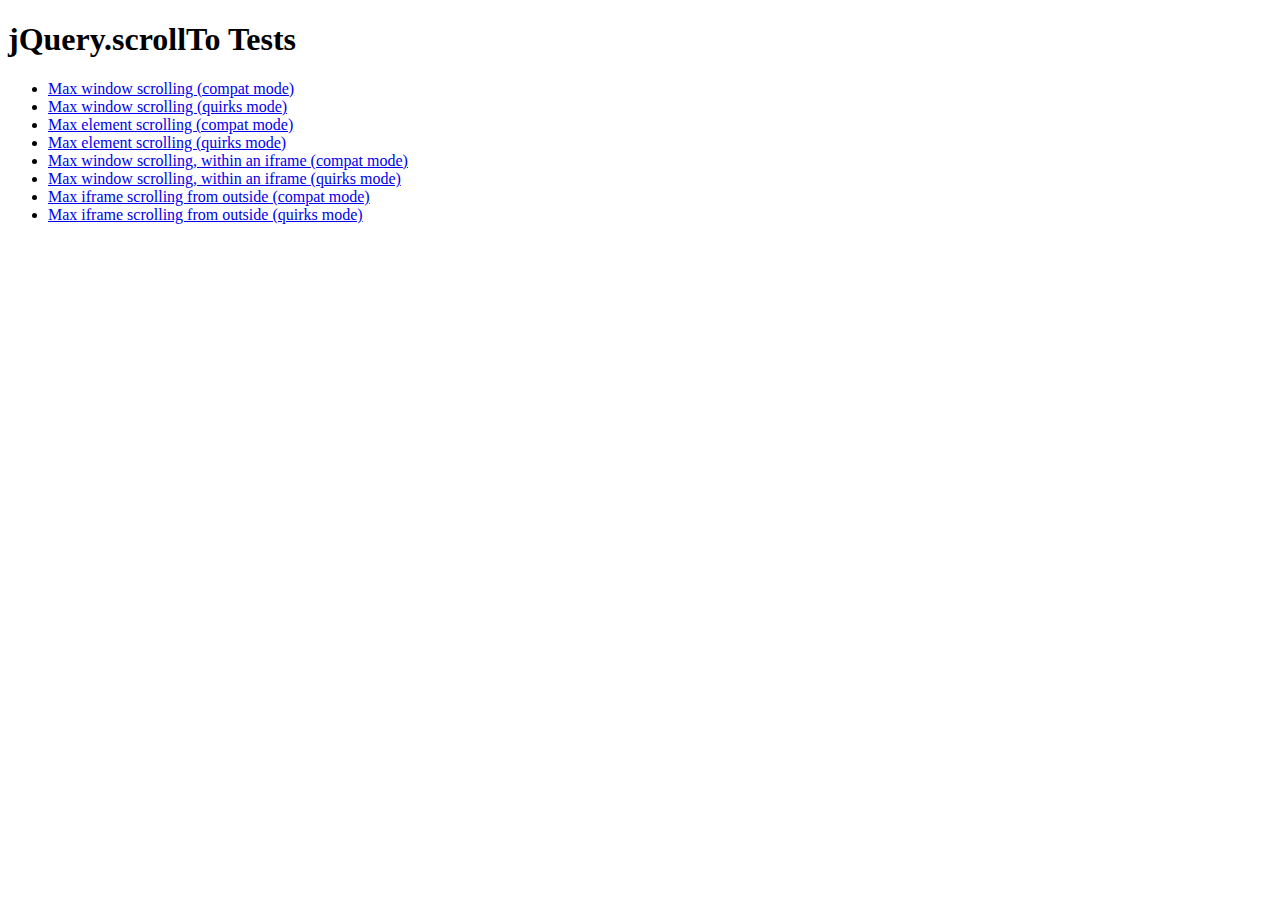
<file: assets/plugins/jquery-scrollTo/tests/index.html>
<!DOCTYPE html PUBLIC "-//W3C//DTD XHTML 1.0 Transitional//EN" "http://www.w3.org/TR/xhtml1/DTD/xhtml1-transitional.dtd">
<html xmlns="http://www.w3.org/1999/xhtml">
<head>
	<meta http-equiv="Content-Type" content="text/html; charset=iso-8859-1" />
	<title>jQuery.scrollTo Tests</title>
	<meta name="keywords" content="javascript, jquery, plugins, scroll, scrollTo, smooth, animation, to, effect, ariel, flesler, window, overflow, element, navigation, customizable" />
	<meta name="description" content="Tests for jQuery ScrollTo. Made by Ariel Flesler." />
	<meta name="robots" content="index,follow" />
</head>
<body>
	<h1>jQuery.scrollTo Tests</h1>
	
	<ul>
		<li><a href="WinMaxY-compat.html">Max window scrolling (compat mode)</a></li>
		<li><a href="WinMaxY-quirks.html">Max window scrolling (quirks mode)</a></li>
		<li><a href="ElemMaxY-compat.html">Max element scrolling (compat mode)</a></li>
		<li><a href="ElemMaxY-quirks.html">Max element scrolling (quirks mode)</a></li>
		<li><a href="WinMaxY-with-iframe-compat.html">Max window scrolling, within an iframe (compat mode)</a></li>
		<li><a href="WinMaxY-with-iframe-quirks.html">Max window scrolling, within an iframe (quirks mode)</a></li>
		<li><a href="WinMaxY-to-iframe-compat.html">Max iframe scrolling from outside (compat mode)</a></li>
		<li><a href="WinMaxY-to-iframe-quirks.html">Max iframe scrolling from outside (quirks mode)</a></li>
	</ul>
</body>
</html>
</file>
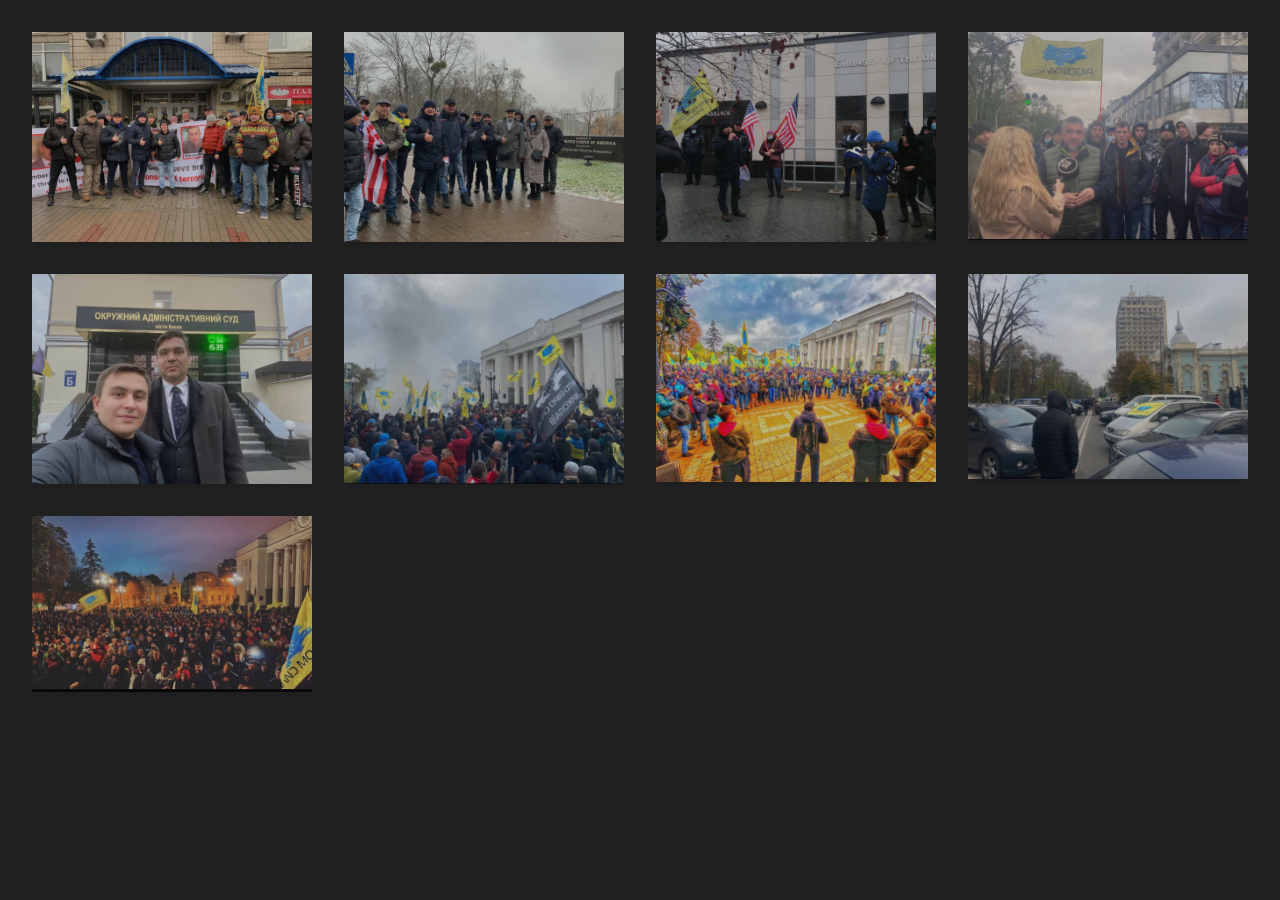
<file: assets/galereya-na-css.html>
﻿<html>
<meta charset="UTF-8" />
<head>
<title>Галерея на CSS</title>
<style type="text/css">
* {
  box-sizing: border-box;
}

label[for] {
  cursor: pointer;
}

input[type="checkbox"] {
  display: none;
}

body {
  background-color: #000;
}

.lightbox, .grid {
  width: 100%;
  position: fixed;
  top: 0;
  left: 0;
}

.lightbox {
  z-index: 1;
  min-height: 100%;
  overflow: auto;
  -webkit-transform: scale(0);
      -ms-transform: scale(0);
          transform: scale(0);
  -webkit-transition: -webkit-transform .5s ease-out;
          transition: transform .5s ease-out;
}
.lightbox img {
  position: fixed;
  top: 50%;
  left: 50%;
  max-width: 96%;
  max-height: 96%;
  -webkit-transform: translate(-50%, -50%);
      -ms-transform: translate(-50%, -50%);
          transform: translate(-50%, -50%);
  box-shadow: 0 2px 8px rgba(0, 0, 0, 0.25);
}

input[type="checkbox"]:checked + .lightbox {
  -webkit-transform: scale(1);
      -ms-transform: scale(1);
          transform: scale(1);
}

input[type="checkbox"]:checked ~ .grid {
  opacity: .125;
}

.grid {
  display: -webkit-box;
  display: -webkit-flex;
  display: -ms-flexbox;
  display: flex;
  -webkit-flex-wrap: wrap;
      -ms-flex-wrap: wrap;
          flex-wrap: wrap;
  -webkit-box-align: start;
  -webkit-align-items: flex-start;
      -ms-flex-align: start;
          align-items: flex-start;
  -webkit-align-content: flex-start;
      -ms-flex-line-pack: start;
          align-content: flex-start;
  z-index: 0;
  height: 100%;
  padding: 16px;
  overflow: auto;
  background-color: #222;
  text-align: center;
  -webkit-transition: opacity .75s;
          transition: opacity .75s;
}
.grid .grid-item {
  display: inline-block;
  width: 25%;
  padding: 16px;
  opacity: .75;
  -webkit-transition: opacity .5s;
          transition: opacity .5s;
}
.grid .grid-item:hover {
  opacity: 1;
}
@media screen and (max-width: 1024px) {
  .grid .grid-item {
    width: 50%;
  }
}
@media screen and (max-width: 480px) {
  .grid .grid-item {
    width: 100%;
  }
}
.grid img {
  max-width: 100%;
  max-height: 100%;
  box-shadow: 0 2px 8px rgba(0, 0, 0, 0.25);
}
</style>
</head>
<body>

<input type="checkbox" id="pic-1"/>
<label for="pic-1" class="lightbox"><img  <img src="images/photo1.jpg" /></label>
<input type="checkbox" id="pic-2"/>
<label for="pic-2" class="lightbox"><img src="images/photo2.jpg"/></label>
<input type="checkbox" id="pic-3"/>
<label for="pic-3" class="lightbox"><img src="images/photo3.jpg"/></label>
<input type="checkbox" id="pic-4"/>
<label for="pic-4" class="lightbox"><img src="images/photo4.jpg"/></label>
<input type="checkbox" id="pic-5"/>
<label for="pic-5" class="lightbox"><img src="images/photo5.jpg"/></label>
<input type="checkbox" id="pic-6"/>
<label for="pic-6" class="lightbox"><img src="images/photo6.jpg"/></label>
<input type="checkbox" id="pic-7"/>
<label for="pic-7" class="lightbox"><img src="images/photo7.jpg"/></label>
<input type="checkbox" id="pic-8"/>
<label for="pic-8" class="lightbox"><img src="images/photo8.jpg"/></label>
<input type="checkbox" id="pic-9"/>
<label for="pic-9" class="lightbox"><img src="images/photo9.jpg"/></label>
<!--//<input type="checkbox" id="pic-10"/>
<label for="pic-10" class="lightbox"><img src="images/photo10.jpg"/></label>
<input type="checkbox" id="pic-11"/>
<label for="pic-11" class="lightbox"><img src="images/photo11.jpg"/></label>
<input type="checkbox" id="pic-12"/>
<label for="pic-12" class="lightbox"><img src="images/photo12.jpg"/></label>-->

<div class="grid">
  <label for="pic-1" class="grid-item"><img src="images/photo1.jpg"/></label>
  <label for="pic-2" class="grid-item"><img src="images/photo2.jpg"/></label>
  <label for="pic-3" class="grid-item"><img src="images/photo3.jpg"/></label>
  <label for="pic-4" class="grid-item"><img src="images/photo4.jpg"/></label>
  <label for="pic-5" class="grid-item"><img src="images/photo5.jpg"/></label>
  <label for="pic-6" class="grid-item"><img src="images/photo6.jpg"/></label>
  <label for="pic-7" class="grid-item"><img src="images/photo7.jpg"/></label>
  <label for="pic-8" class="grid-item"><img src="images/photo8.jpg"/></label>
  <label for="pic-9" class="grid-item"><img src="images/photo9.jpg"/></label>
   <!--//<label for="pic-10" class="grid-item"><img src="images/photo10.jpg"/></label>
  <label for="pic-11" class="grid-item"><img src="images/photo11.jpg"/></label>
  <label for="pic-12" class="grid-item"><img src="images/photo12.jpg"/></label>-->
</div>

</body>
</html>
</file>
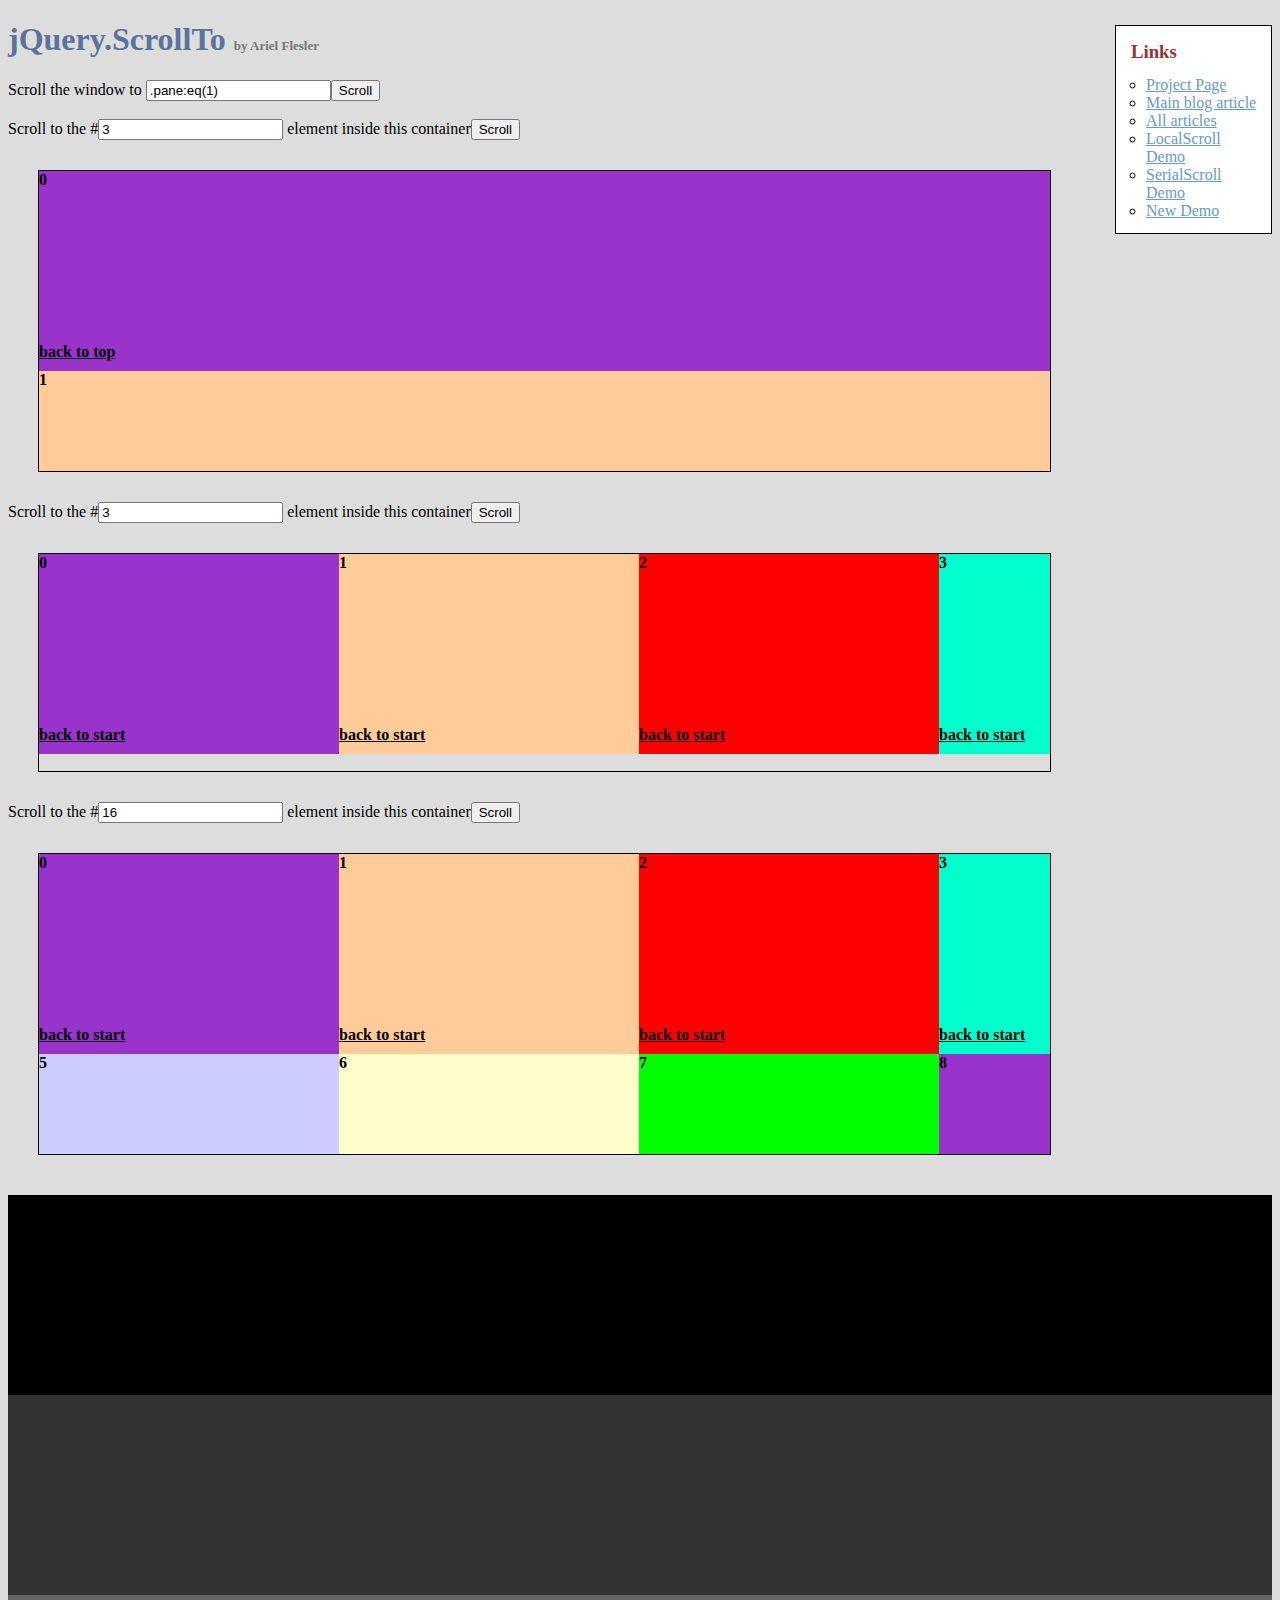
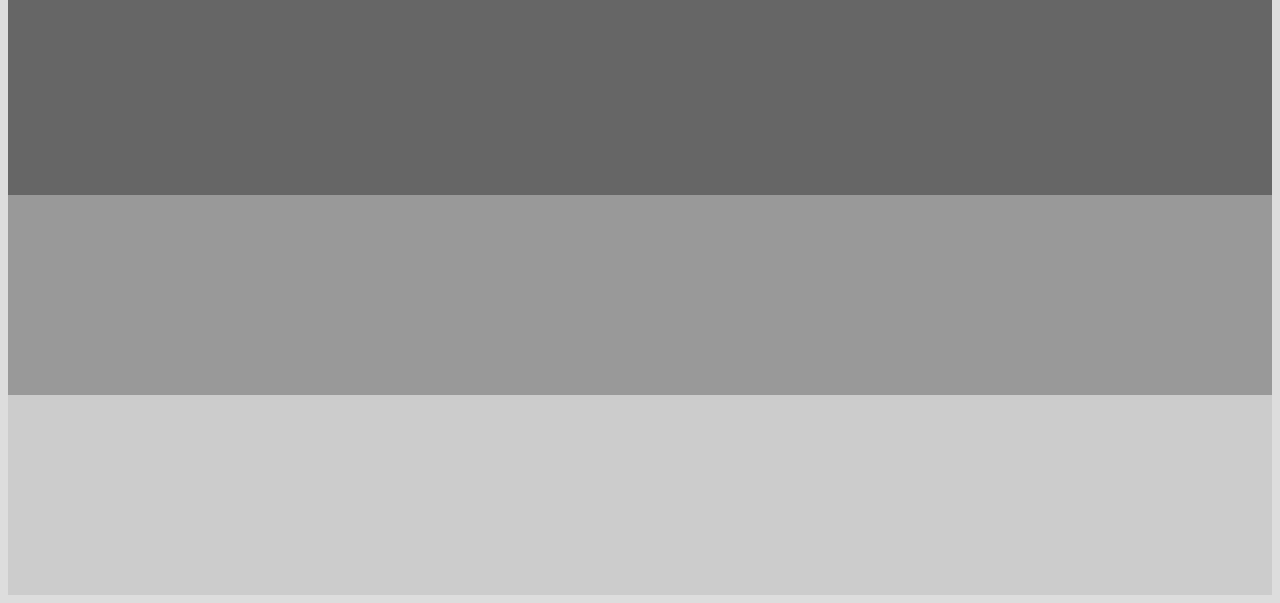
<file: assets/plugins/jquery-scrollTo/demo/index.old.html>
<!DOCTYPE html PUBLIC "-//W3C//DTD XHTML 1.0 Transitional//EN" "http://www.w3.org/TR/xhtml1/DTD/xhtml1-transitional.dtd">
<html xmlns="http://www.w3.org/1999/xhtml">
<head>
	<meta http-equiv="Content-Type" content="text/html; charset=iso-8859-1" />
	<title>jQuery.ScrollTo</title>
	<meta name="keywords" content="javascript, jquery, plugins, scroll, scrollTo, smooth, animation, to, effect, ariel, flesler, window, overflow, element, navigation, customizable" />
	<meta name="description" content="Demo of jQuery.scrollTo. Lightweight, cross-browser and highly customizable animated scrolling with jQuery, made by Ariel Flesler." />
	<meta name="robots" content="index,follow" />
	<link type="text/css" rel="stylesheet" href="css/style.old.css" />
	<script type="text/javascript" src="https://ajax.googleapis.com/ajax/libs/jquery/1.8.0/jquery.min.js"></script>
	<script type="text/javascript" src="../jquery.scrollTo.js"></script>
	<script type="text/javascript">
		jQuery(function( $ ){
			//borrowed from jQuery easing plugin
			//http://gsgd.co.uk/sandbox/jquery.easing.php
			$.easing.elasout = function(x, t, b, c, d) {
				var s=1.70158;var p=0;var a=c;
				if (t==0) return b;  if ((t/=d)==1) return b+c;  if (!p) p=d*.3;
				if (a < Math.abs(c)) { a=c; var s=p/4; }
				else var s = p/(2*Math.PI) * Math.asin (c/a);
				return a*Math.pow(2,-10*t) * Math.sin( (t*d-s)*(2*Math.PI)/p ) + c + b;
			};	
			$('button').click(function(){//this is not the cleanest way to do this, I'm just keeping it short.
				var index = parseInt( $(this).prev('input').val() ) || 0;
				var $c = $(this).parent().next();
				$c.stop().scrollTo('li:eq('+index+')', {duration:2500, easing:'elasout',axis:$c.attr('id')});
			});
			$('#btn_screen').click(function(){
				$.scrollTo( $('#txt_screen').val(), {duration:2500} );
			});
			$('div.container a').click(function(){
				var $c = $(this).parents('.container');
				$c.stop().scrollTo( 0, {duration:2000,axis:$c.attr('id'), queue:true} );
				return false;
			});
		});
	</script>
</head>
<body>
	<h1>jQuery.ScrollTo&nbsp;<strong>by Ariel Flesler</strong></h1>
	<div id="links" class="part" style="width:135px">
		<h3>Links</h3>
		<ul>
			<li><a target="_blank" href="http://plugins.jquery.com/project/ScrollTo">Project Page</a></li>
			<li><a target="_blank" href="http://flesler.blogspot.com/2007/10/jqueryscrollto.html">Main blog article</a></li>
			<li><a target="_blank" href="http://flesler.blogspot.com/search/label/jQuery.ScrollTo">All articles</a></li>
			<li><a target="_blank" href="http://flesler.webs.com/jQuery.LocalScroll/">LocalScroll Demo</a></li>
			<li><a target="_blank" href="http://flesler.webs.com/jQuery.SerialScroll/">SerialScroll Demo</a></li>
			<li><a target="_blank" href="./" rel="prev" rev="next">New Demo</a></li>
		</ul>
	</div>
	<label for="txt_screen">Scroll the window to <input id="txt_screen" type="text" value=".pane:eq(1)" /><input id="btn_screen" type="button" value="Scroll" /></label><br /><br />
	<label>Scroll to the #<input type="text" value="3" /> element inside this container<button>Scroll</button></label>
	<div id="y" class="container">
		<ul>
			<li style="background-color:#9933CC;"><p>0</p><a href="#">back to top</a></li>
			<li style="background-color:#FFCC99;"><p>1</p><a href="#">back to top</a></li>
			<li style="background-color:#FF0000;"><p>2</p><a href="#">back to top</a></li>
			<li style="background-color:#00FFCC;"><p>3</p><a href="#">back to top</a></li>
			<li style="background-color:#663366;"><p>4</p><a href="#">back to top</a></li>
			<li style="background-color:#CCCCFF;"><p>5</p><a href="#">back to top</a></li>
			<li style="background-color:#FFFFCC;"><p>6</p><a href="#">back to top</a></li>
			<li style="background-color:#00FF00;"><p>7</p><a href="#">back to top</a></li>
		</ul>
	</div>
	<label>Scroll to the #<input type="text" value="3" /> element inside this container<button>Scroll</button></label>
	<div id="x" class="container">
		<ul style="width:4820px;">
			<li style="background-color:#9933CC;"><p>0</p><a href="#">back to start</a></li>
			<li style="background-color:#FFCC99;"><p>1</p><a href="#">back to start</a></li>
			<li style="background-color:#FF0000;"><p>2</p><a href="#">back to start</a></li>
			<li style="background-color:#00FFCC;"><p>3</p><a href="#">back to start</a></li>
			<li style="background-color:#663366;"><p>4</p><a href="#">back to start</a></li>
			<li style="background-color:#CCCCFF;"><p>5</p><a href="#">back to start</a></li>
			<li style="background-color:#FFFFCC;"><p>6</p><a href="#">back to start</a></li>
			<li style="background-color:#00FF00;"><p>7</p><a href="#">back to start</a></li>
			<li style="background-color:#9933CC;"><p>8</p><a href="#">back to start</a></li>
			<li style="background-color:#FFCC99;"><p>9</p><a href="#">back to start</a></li>
			<li style="background-color:#FF0000;"><p>10</p><a href="#">back to start</a></li>
			<li style="background-color:#00FFCC;"><p>11</p><a href="#">back to start</a></li>
			<li style="background-color:#663366;"><p>12</p><a href="#">back to start</a></li>
			<li style="background-color:#CCCCFF;"><p>13</p><a href="#">back to start</a></li>
			<li style="background-color:#FFFFCC;"><p>14</p><a href="#">back to start</a></li>
			<li style="background-color:#00FF00;"><p>15</p><a href="#">back to start</a></li>
		</ul>
	</div>
	<label>Scroll to the #<input type="text" value="16" /> element inside this container<button>Scroll</button></label>
	<div id="xy" class="container">
		<ul style="width:1500px;">
			<li style="background-color:#9933CC;"><p>0</p><a href="#">back to start</a></li>
			<li style="background-color:#FFCC99;"><p>1</p><a href="#">back to start</a></li>
			<li style="background-color:#FF0000;"><p>2</p><a href="#">back to start</a></li>
			<li style="background-color:#00FFCC;"><p>3</p><a href="#">back to start</a></li>
			<li style="background-color:#663366;"><p>4</p><a href="#">back to start</a></li>
			<li style="background-color:#CCCCFF;"><p>5</p><a href="#">back to start</a></li>
			<li style="background-color:#FFFFCC;"><p>6</p><a href="#">back to start</a></li>
			<li style="background-color:#00FF00;"><p>7</p><a href="#">back to start</a></li>
			<li style="background-color:#9933CC;"><p>8</p><a href="#">back to start</a></li>
			<li style="background-color:#FFCC99;"><p>9</p><a href="#">back to start</a></li>
			<li style="background-color:#FF0000;"><p>10</p><a href="#">back to start</a></li>
			<li style="background-color:#00FFCC;"><p>11</p><a href="#">back to start</a></li>
			<li style="background-color:#663366;"><p>12</p><a href="#">back to start</a></li>
			<li style="background-color:#CCCCFF;"><p>13</p><a href="#">back to start</a></li>
			<li style="background-color:#FFFFCC;"><p>14</p><a href="#">back to start</a></li>
			<li style="background-color:#00FF00;"><p>15</p><a href="#">back to start</a></li>
			<li style="background-color:#9933CC;"><p>16</p><a href="#">back to start</a></li>
			<li style="background-color:#FFCC99;"><p>17</p><a href="#">back to start</a></li>
			<li style="background-color:#FF0000;"><p>18</p><a href="#">back to start</a></li>
			<li style="background-color:#00FFCC;"><p>19</p><a href="#">back to start</a></li>
			<li style="background-color:#663366;"><p>20</p><a href="#">back to start</a></li>
			<li style="background-color:#CCCCFF;"><p>21</p><a href="#">back to start</a></li>
			<li style="background-color:#FFFFCC;"><p>22</p><a href="#">back to start</a></li>
			<li style="background-color:#00FF00;"><p>23</p><a href="#">back to start</a></li>
			<li style="background-color:#9933CC;"><p>24</p><a href="#">back to start</a></li>
			<li style="background-color:#FFCC99;"><p>25</p><a href="#">back to start</a></li>
			<li style="background-color:#FF0000;"><p>26</p><a href="#">back to start</a></li>
			<li style="background-color:#00FFCC;"><p>27</p><a href="#">back to start</a></li>
			<li style="background-color:#663366;"><p>28</p><a href="#">back to start</a></li>
			<li style="background-color:#CCCCFF;"><p>29</p><a href="#">back to start</a></li>
		</ul>
	</div>
	<div class="pane" style="background-color:#000000;margin-top:40px;"></div>
	<div class="pane" style="background-color:#333333;"></div>
	<div class="pane" style="background-color:#666666;"></div>
	<div class="pane" style="background-color:#999999;"></div>
	<div class="pane" style="background-color:#CCCCCC;"></div>
</body>
</html>
</file>
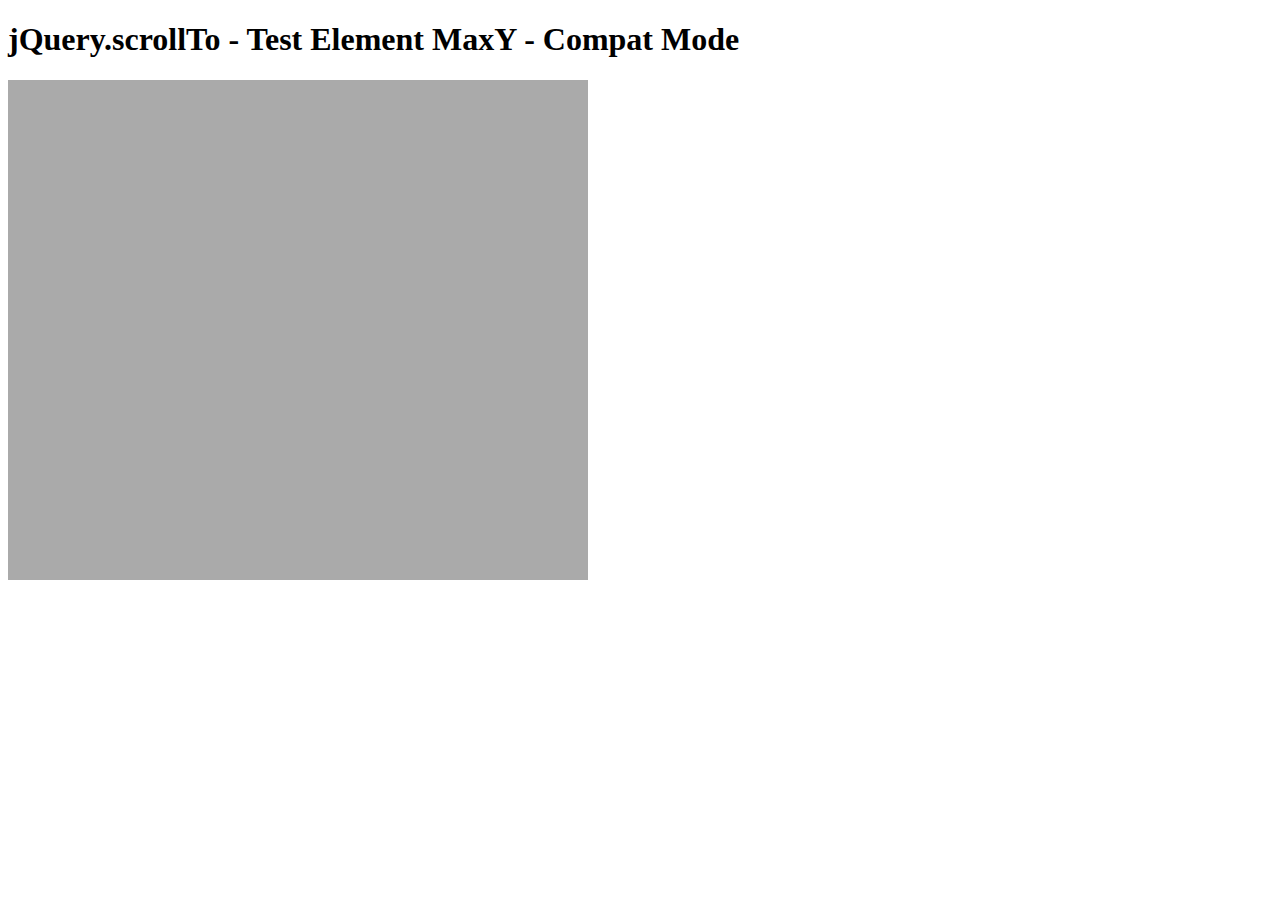
<file: assets/plugins/jquery-scrollTo/tests/ElemMaxY-compat.html>
<!DOCTYPE html PUBLIC "-//W3C//DTD XHTML 1.0 Transitional//EN" "http://www.w3.org/TR/xhtml1/DTD/xhtml1-transitional.dtd">
<html xmlns="http://www.w3.org/1999/xhtml">
<head>
	<meta http-equiv="Content-Type" content="text/html; charset=iso-8859-1" />
	<title>jQuery.scrollTo - Test Element MaxY - Compat Mode</title>
	<script type="text/javascript" src="https://code.jquery.com/jquery-1.11.0.js"></script>
	<script type="text/javascript" src="../jquery.scrollTo.js"></script>
	<script type="text/javascript" src="test.js"></script>
</head>
<body>
	<h1>jQuery.scrollTo - Test Element MaxY - Compat Mode</h1>
	
	<div id="viewport" style="width:600px;height:500px;overflow: auto">
		<div id="ua" style="height:1500px; width:500px; padding:0 40px; background-color:#AAA">
			&nbsp;
		</div>
	</div>
	<script type="text/javascript">
		$('#viewport').test();
	</script>
</html>
</file>
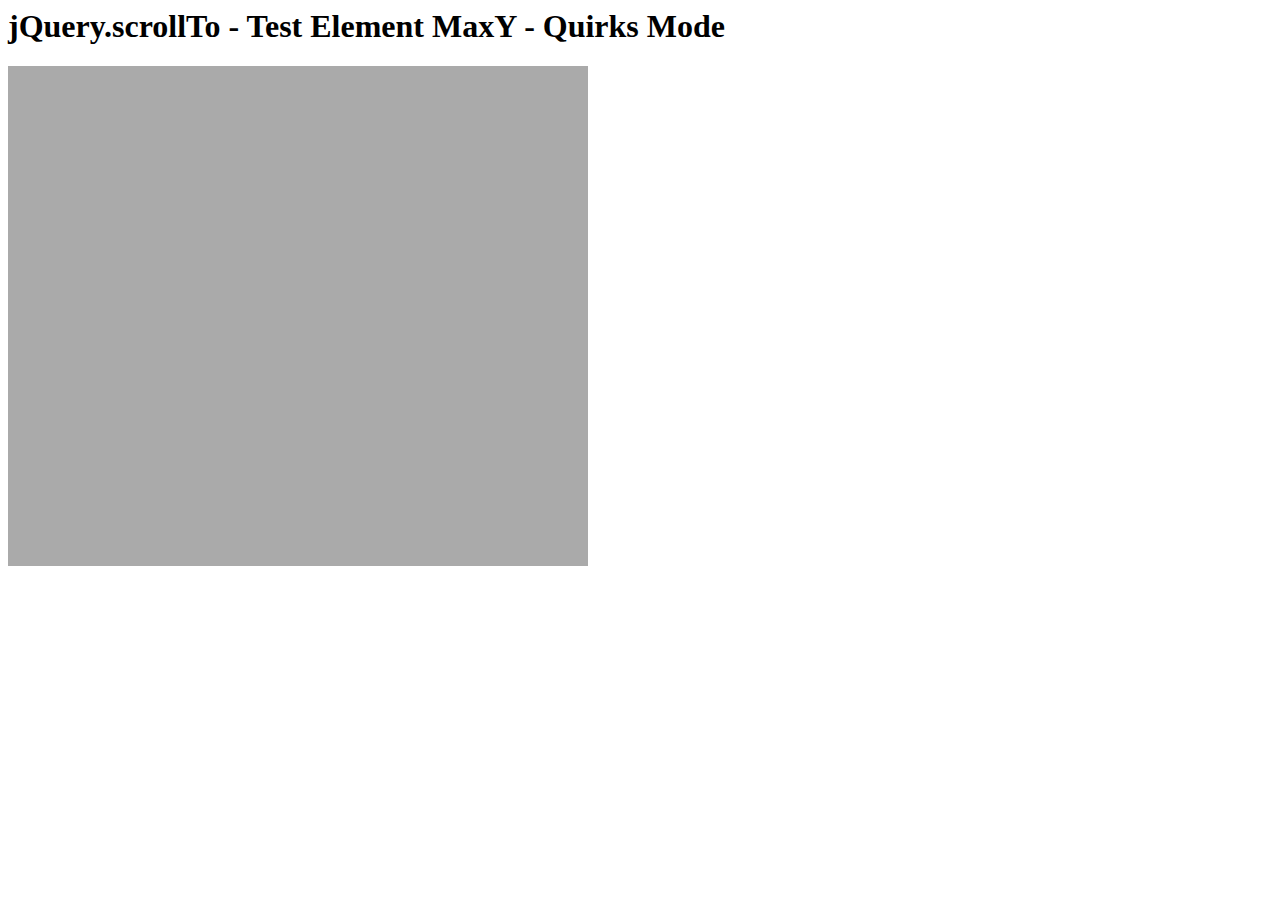
<file: assets/plugins/jquery-scrollTo/tests/ElemMaxY-quirks.html>
<html>
<head>
	<meta http-equiv="Content-Type" content="text/html; charset=iso-8859-1" />
	<title>jQuery.scrollTo - Test Element MaxY - Quirks Mode</title>
	<script type="text/javascript" src="https://code.jquery.com/jquery-1.11.0.js"></script>
	<script type="text/javascript" src="../jquery.scrollTo.js"></script>
	<script type="text/javascript" src="test.js"></script>
</head>
<body>
	<h1>jQuery.scrollTo - Test Element MaxY - Quirks Mode</h1>
	
	<div id="viewport" style="width:600px;height:500px;overflow: auto">
		<div id="ua" style="height:1500px; width:500px; padding:0 40px; background-color:#AAA">
			&nbsp;
		</div>
	</div>
	<script type="text/javascript">
		$('#viewport').test();
	</script>
</html>
</file>
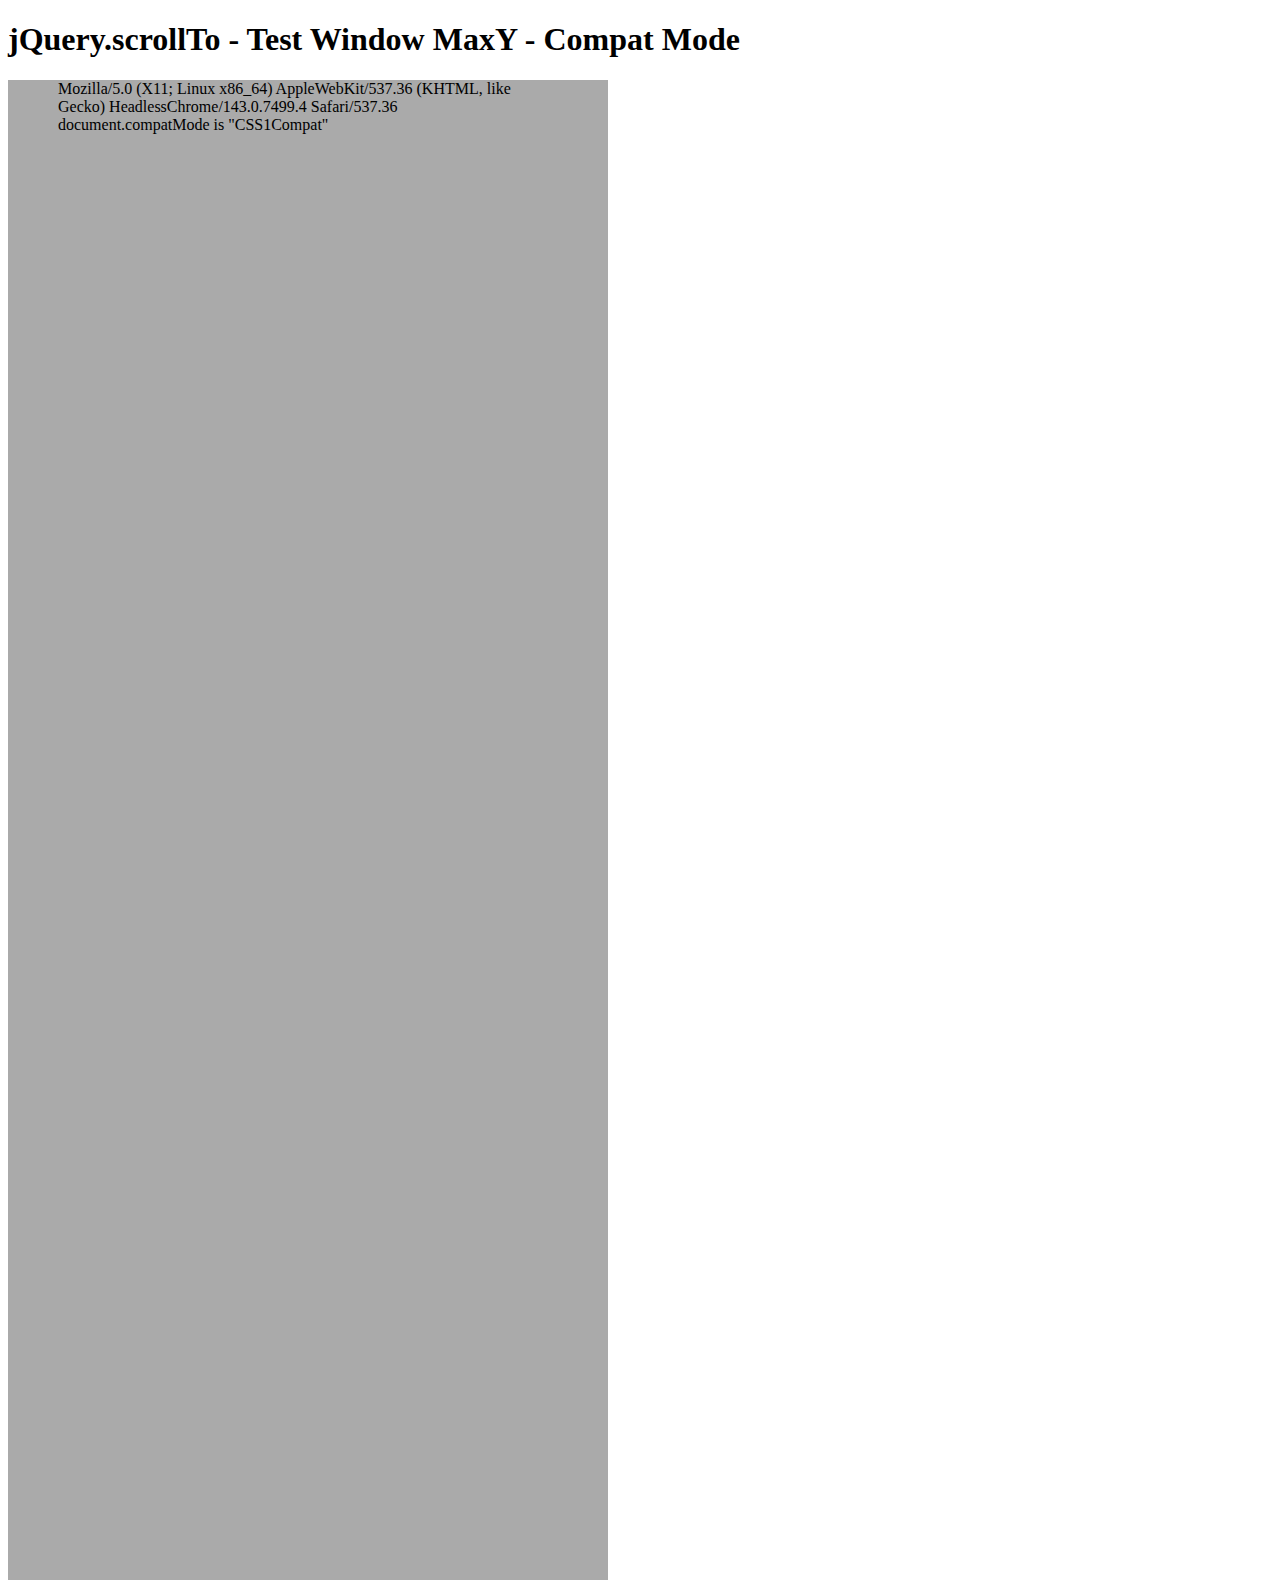
<file: assets/plugins/jquery-scrollTo/tests/WinMaxY-compat.html>
<!DOCTYPE html PUBLIC "-//W3C//DTD XHTML 1.0 Transitional//EN" "http://www.w3.org/TR/xhtml1/DTD/xhtml1-transitional.dtd">
<html xmlns="http://www.w3.org/1999/xhtml">
<head>
	<meta http-equiv="Content-Type" content="text/html; charset=iso-8859-1" />
	<title>jQuery.scrollTo - Test Window MaxY - Compat Mode</title>
	<script type="text/javascript" src="https://code.jquery.com/jquery-1.11.0.js"></script>
	<script type="text/javascript" src="../jquery.scrollTo.js"></script>
	<script type="text/javascript" src="test.js"></script>
</head>
<body>
	<h1>jQuery.scrollTo - Test Window MaxY - Compat Mode</h1>
	
	<div id="ua" style="height:1500px; width:500px; padding:0 50px; background-color:#AAA">
		&nbsp;
	</div>
	<script type="text/javascript">
		$(window).test();
	</script>
</html>
</file>
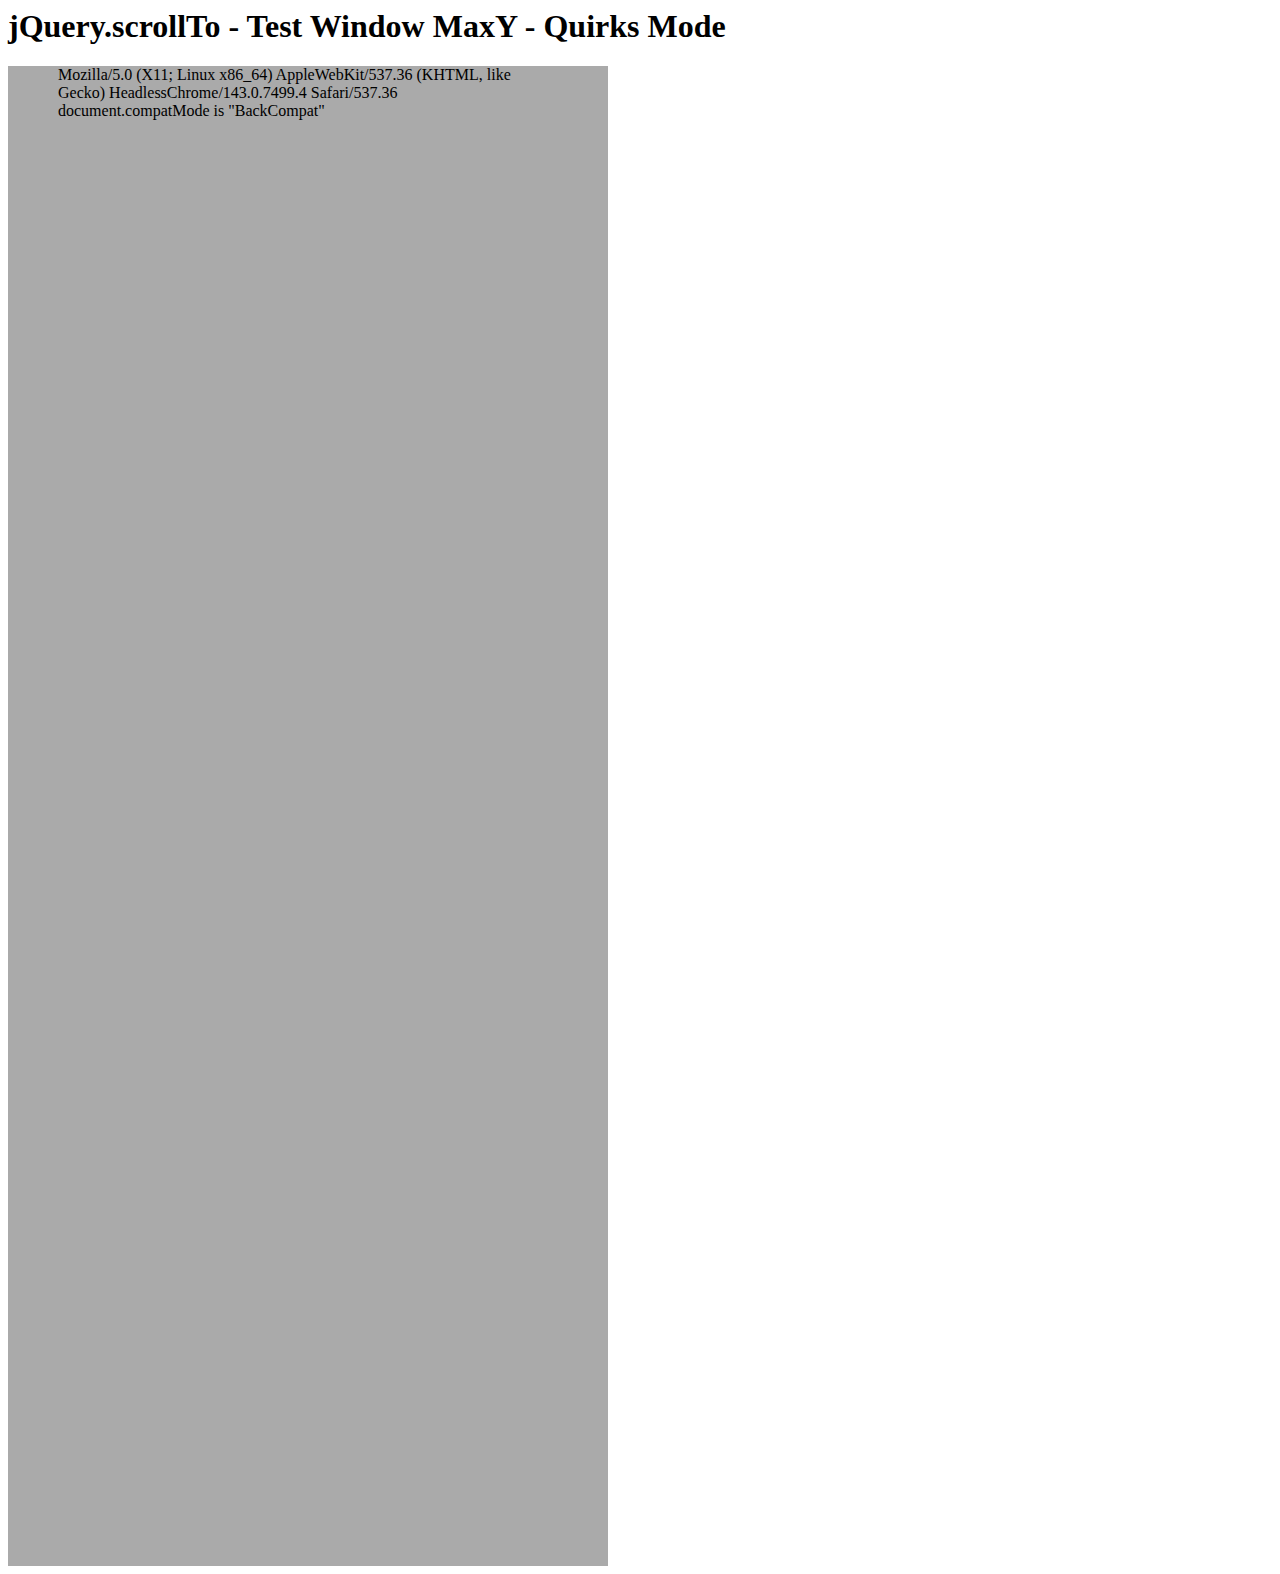
<file: assets/plugins/jquery-scrollTo/tests/WinMaxY-quirks.html>
<html>
<head>
	<meta http-equiv="Content-Type" content="text/html; charset=iso-8859-1" />
	<title>jQuery.scrollTo - Test Window MaxY - Quirks Mode</title>
	<script type="text/javascript" src="https://code.jquery.com/jquery-1.11.0.js"></script>
	<script type="text/javascript" src="../jquery.scrollTo.js"></script>
	<script type="text/javascript" src="test.js"></script>
</head>
<body>
	<h1>jQuery.scrollTo - Test Window MaxY - Quirks Mode</h1>

	<div id="ua" style="height:1500px; width:500px; padding:0 50px; background-color:#AAA">
		&nbsp;
	</div>
	<script type="text/javascript">
		$(window).test();
	</script>
</html>
</file>
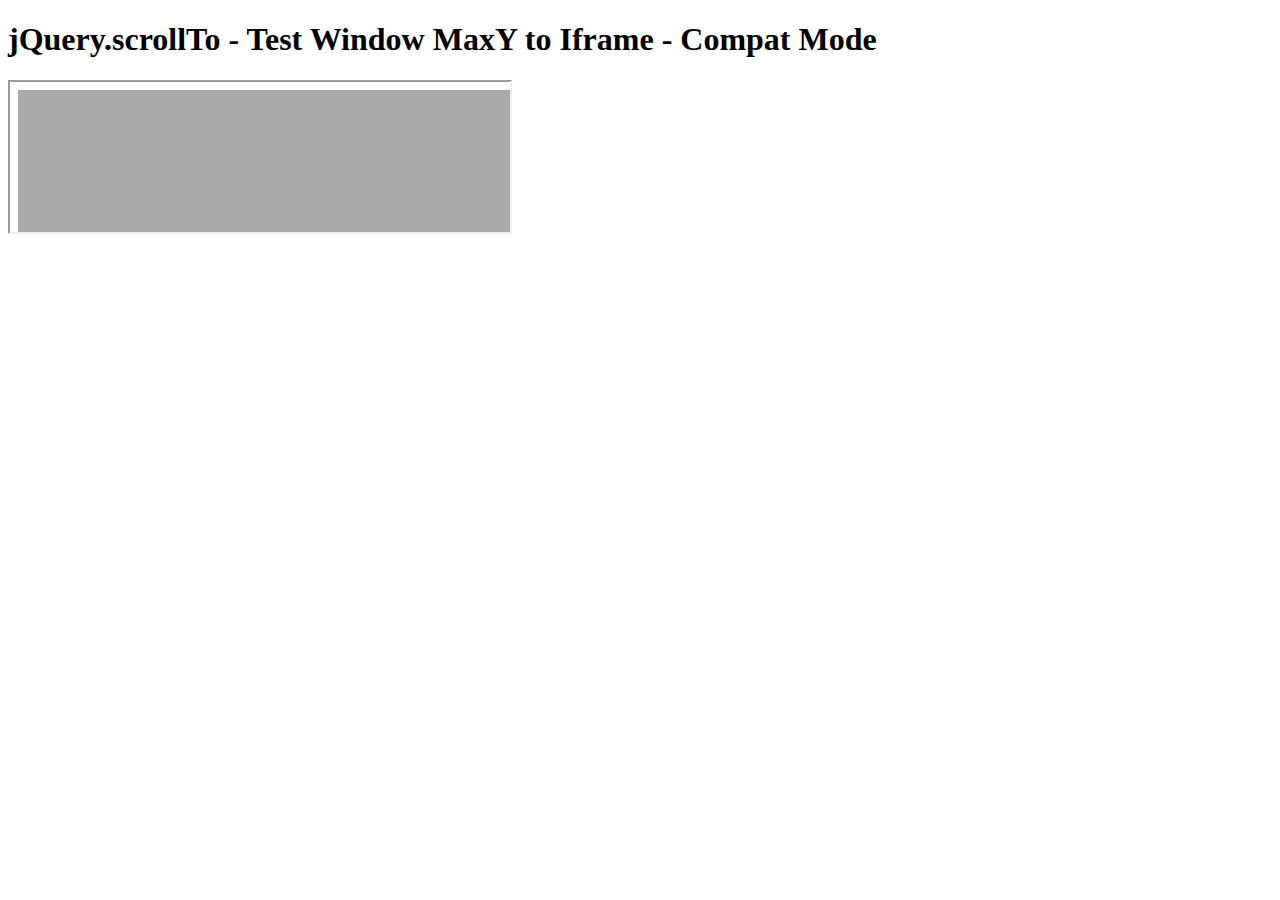
<file: assets/plugins/jquery-scrollTo/tests/WinMaxY-to-iframe-compat.html>
<!DOCTYPE html PUBLIC "-//W3C//DTD XHTML 1.0 Transitional//EN" "http://www.w3.org/TR/xhtml1/DTD/xhtml1-transitional.dtd">
<html xmlns="http://www.w3.org/1999/xhtml">
<head>
	<meta http-equiv="Content-Type" content="text/html; charset=iso-8859-1" />
	<title>jQuery.scrollTo - Test Window MaxY to Iframe - Compat Mode</title>
	<script type="text/javascript" src="https://code.jquery.com/jquery-1.11.0.js"></script>
	<script type="text/javascript" src="../jquery.scrollTo.js"></script>
	<script type="text/javascript" src="test.js"></script>
</head>
<body>
	<h1>jQuery.scrollTo - Test Window MaxY to Iframe - Compat Mode</h1>

	<iframe src="WinMaxY-compat.html?notest"  style="width:500px" /></iframe>
	
	<script type="text/javascript">
		setTimeout(function(){
			$('iframe').test();
		}, 1500 );
	</script>
</html>
</file>
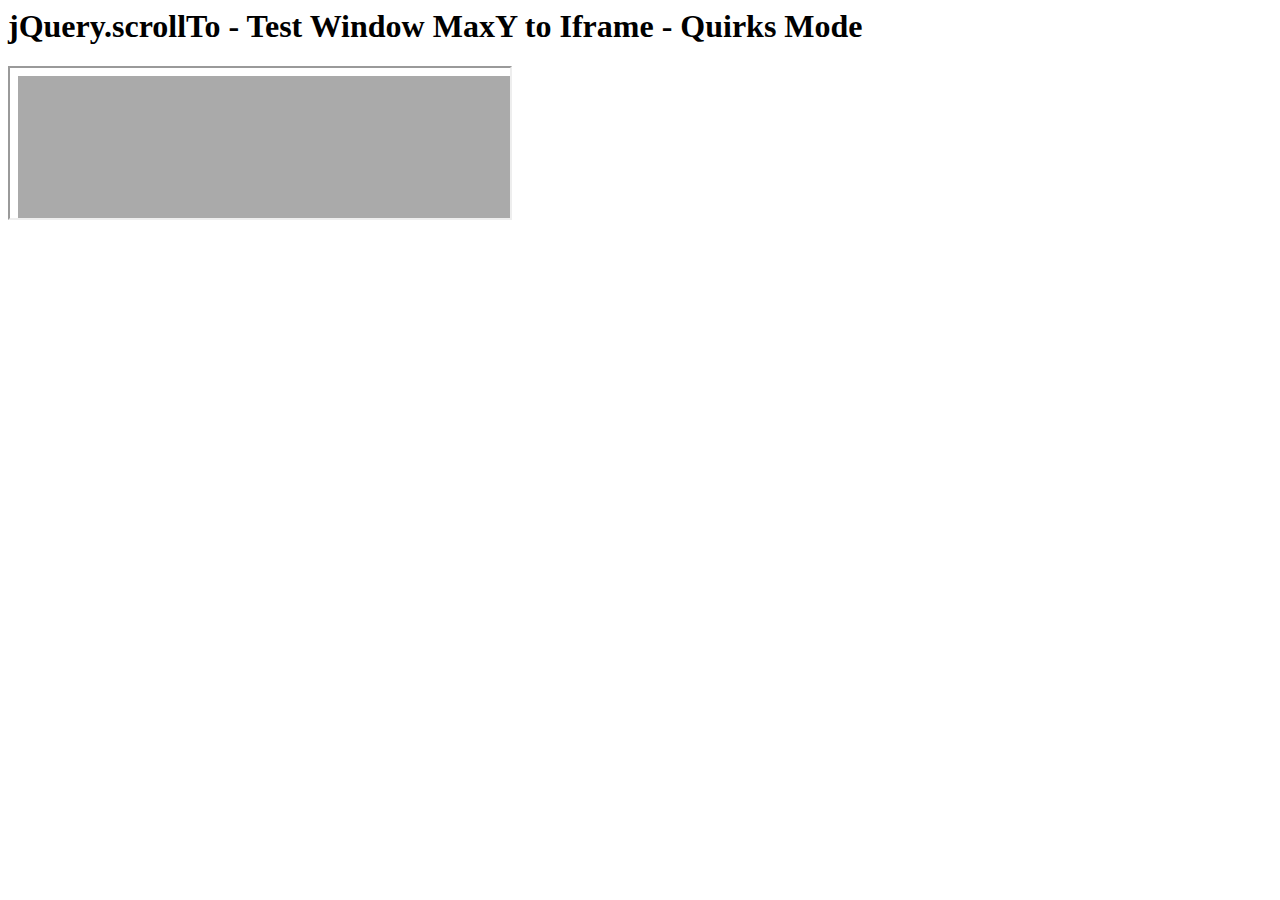
<file: assets/plugins/jquery-scrollTo/tests/WinMaxY-to-iframe-quirks.html>
<html>
<head>
	<meta http-equiv="Content-Type" content="text/html; charset=iso-8859-1" />
	<title>jQuery.scrollTo - Test Window MaxY to Iframe - Quirks Mode</title>
	<script type="text/javascript" src="https://code.jquery.com/jquery-1.11.0.js"></script>
	<script type="text/javascript" src="../jquery.scrollTo.js"></script>
	<script type="text/javascript" src="test.js"></script>
</head>
<body>
	<h1>jQuery.scrollTo - Test Window MaxY to Iframe - Quirks Mode</h1>
	
	<iframe src="WinMaxY-quirks.html?notest" style="width:500px"></iframe>
	
	<script type="text/javascript">
		setTimeout(function(){
			$('iframe').test();
		}, 1500 );
	</script>
</html>
</file>
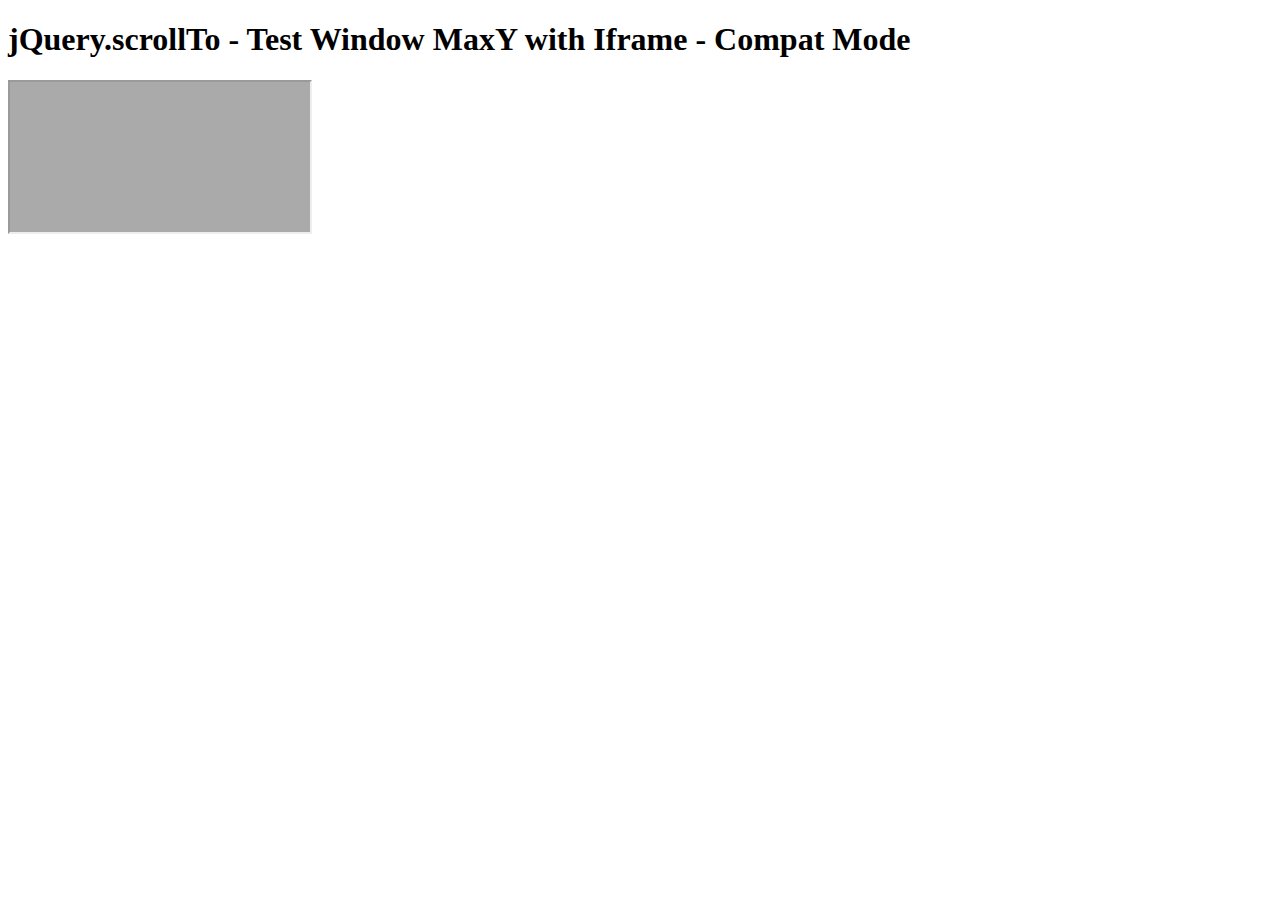
<file: assets/plugins/jquery-scrollTo/tests/WinMaxY-with-iframe-compat.html>
<!DOCTYPE html PUBLIC "-//W3C//DTD XHTML 1.0 Transitional//EN" "http://www.w3.org/TR/xhtml1/DTD/xhtml1-transitional.dtd">
<html xmlns="http://www.w3.org/1999/xhtml">
<head>
	<meta http-equiv="Content-Type" content="text/html; charset=iso-8859-1" />
	<title>jQuery.scrollTo - Test Window MaxY with Iframe - Compat Mode</title>
</head>
<body>
	<h1>jQuery.scrollTo - Test Window MaxY with Iframe - Compat Mode</h1>
	
	<iframe src="WinMaxY-compat.html" />
</html>
</file>
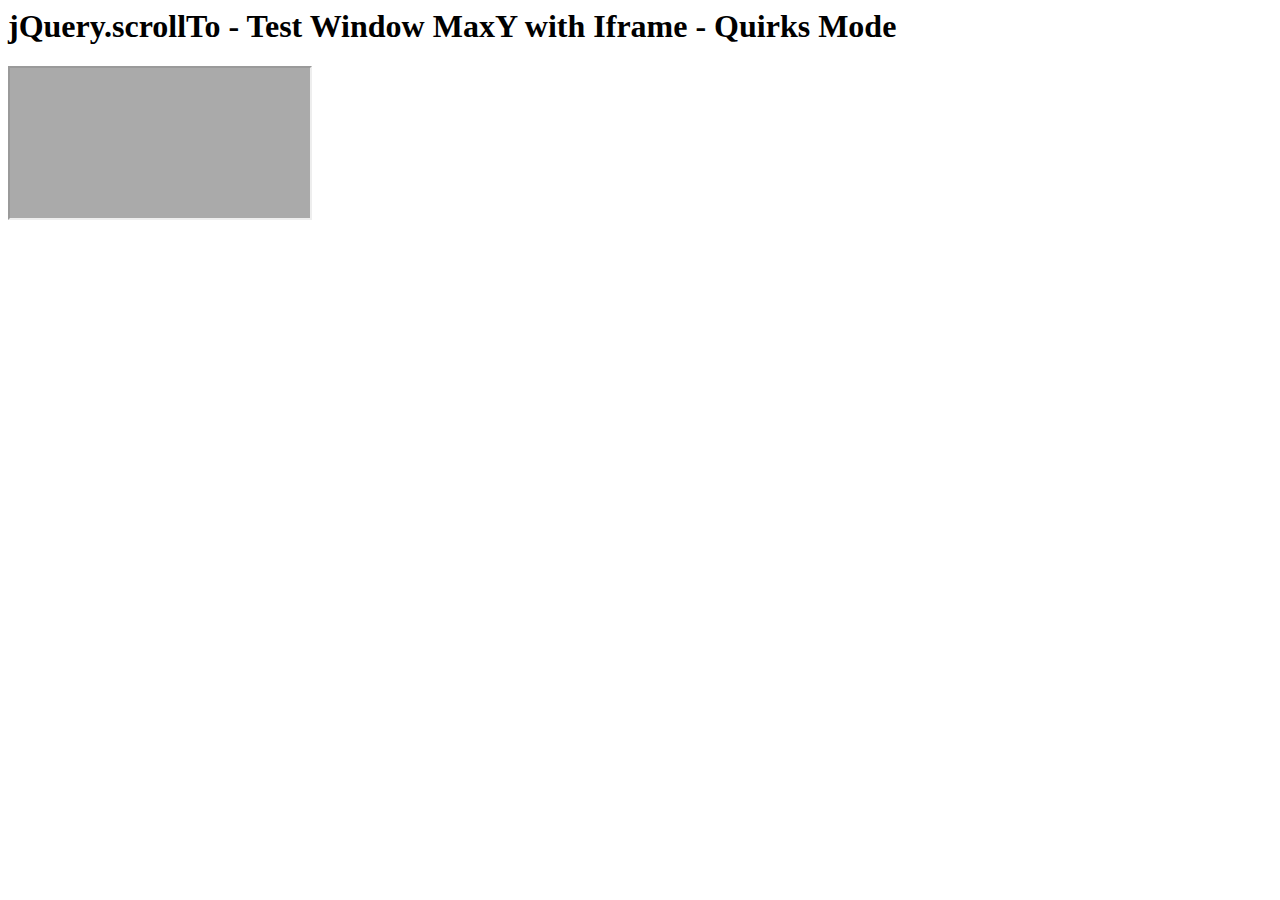
<file: assets/plugins/jquery-scrollTo/tests/WinMaxY-with-iframe-quirks.html>
<html>
<head>
	<meta http-equiv="Content-Type" content="text/html; charset=iso-8859-1" />
	<title>jQuery.scrollTo - Test Window MaxY with Iframe - Quirks Mode</title>
</head>
<body>
	<h1>jQuery.scrollTo - Test Window MaxY with Iframe - Quirks Mode</h1>

	<iframe src="WinMaxY-quirks.html" />
</html>
</file>
<file: assets/css/styles.css>
/*   
 * Template Name: Appkit Landing - Responsive Website Template for Developers
 * Version: 1.0
 * Author: Xiaoying Riley
 * Website: http://themes.3rdwavemedia.com/
 * Twitter: @3rdwave_themes
* License: Creative Commons Attribution 3.0 License
*/
/* Theme default */
body {
  font-family: 'Open Sans', arial, sans-serif;
  color: #494d55;
  font-size: 14px;
  -webkit-font-smoothing: antialiased;
  -moz-osx-font-smoothing: grayscale;
}
.iframed {
    display: block;       /* iframes are inline by default */
    background: #000;
    border: none;         /* Reset default border */
    height: 100vh;        /* Viewport-relative units */
    width: 100vw;
}
.iframex {
    display: block;       /* iframes are inline by default */
    background: #000;
    border: none;         /* Reset default border */
    width: 100vw;
}
hr{
    border: none; /* ������� ������� */
    background-color: yellow; /* ���� ����� */
    color: yellow; /* ���� ����� ��� IE6-7 */
    height: 20px; /* ������� ����� */
   }

p {
  margin-bottom: 15px;
  line-height: 1.5;
}
a {
  color: #3aa7aa;
  -webkit-transition: all 0.4s ease-in-out;
  -moz-transition: all 0.4s ease-in-out;
  -ms-transition: all 0.4s ease-in-out;
  -o-transition: all 0.4s ease-in-out;
}
a:hover {
  text-decoration: underline;
  color: #339597;
}
a:active {
  text-decoration: none;
}
a:focus {
  text-decoration: none;
}
.btn,
a.btn {
  -webkit-transition: all 0.4s ease-in-out;
  -moz-transition: all 0.4s ease-in-out;
  -ms-transition: all 0.4s ease-in-out;
  -o-transition: all 0.4s ease-in-out;
  font-weight: 600;
  font-size: 14px;
  line-height: 1.5;
}
.btn .fa,
a.btn .fa {
  margin-right: 5px;
}
.btn-cta,
a.btn-cta {
  font-weight: bold;
  font-size: 16px;
  padding: 10px 30px;
}
.btn-primary {
  background: #40babd;
  border: 1px solid #40babd;
  color: #fff;
}
.btn-primary:hover,
.btn-primary:focus,
.btn-primary:active,
.btn-primary.active,
.btn-primary.hover {
  background: #3aa7aa;
  color: #fff;
  border: 1px solid #3aa7aa;
}
.carousel-fade .carousel-inner .item {
  transition-property: opacity;
}
.carousel-fade .carousel-inner .item,
.carousel-fade .carousel-inner .active.left,
.carousel-fade .carousel-inner .active.right {
  opacity: 0;
}
.carousel-fade .carousel-inner .active,
.carousel-fade .carousel-inner .next.left,
.carousel-fade .carousel-inner .prev.right {
  opacity: 1;
}
.carousel-fade .carousel-inner .next,
.carousel-fade .carousel-inner .prev,
.carousel-fade .carousel-inner .active.left,
.carousel-fade .carousel-inner .active.right {
  left: 0;
  transform: translate3d(0, 0, 0);
}
.carousel-fade .carousel-control {
  z-index: 2;
}
.carousel-indicators {
  bottom: 30px;
  margin-bottom: 0;
}
.carousel-indicators li {
  background-color: rgba(255, 255, 255, 0.4);
  border: none;
  width: 11px;
  height: 11px;
  margin: 0;
  margin-right: 5px;
}
.carousel-indicators li.active {
  background-color: #40babd;
  width: 11px;
  height: 11px;
  margin: 0;
  margin-right: 5px;
}
/* ======= Header ======= */
.header {
  position: fixed;
  width: 100%;
  z-index: 30;
  height: 60px;
  -webkit-transition: none;
  -moz-transition: none;
  -ms-transition: none;
  -o-transition: none;
}
.header.header-scrolled {
  background: #fff;
  -webkit-box-shadow: 0 0 4px rgba(0, 0, 0, 0.5);
  -moz-box-shadow: 0 0 4px rgba(0, 0, 0, 0.5);
  box-shadow: 0 0 4px rgba(0, 0, 0, 0.5);
}
.header.header-scrolled a {
  color: #494d55;
}
.header.header-scrolled .logo {
  color: #40babd;
  padding-top: 12px;
}
.header.header-scrolled .logo .logo-icon-wrapper {
  background: #40babd;
  width: 40px;
  height: 40px;
  -webkit-border-radius: 50%;
  -moz-border-radius: 50%;
  -ms-border-radius: 50%;
  -o-border-radius: 50%;
  border-radius: 50%;
  -moz-background-clip: padding;
  -webkit-background-clip: padding-box;
  background-clip: padding-box;
  text-align: center;
}
.header.header-scrolled .logo .logo-icon {
  width: 20px;
  height: 20px;
  margin-right: 0;
}
.header.header-scrolled .main-nav .nav .nav-item a {
  color: #a2a6af;
}
.header.header-scrolled .main-nav .nav .nav-item.active a {
  color: #494d55;
  border-bottom: 4px solid #40babd;
}
.header a {
  color: #fff;
  -webkit-transition: none;
  -moz-transition: none;
  -ms-transition: none;
  -o-transition: none;
}
.header a:hover {
  text-decoration: none;
}
.header .logo {
  margin: 0;
  display: inline-block;
  float: left;
  font-size: 28px;
  padding-top: 15px;
}
.header .logo .logo-icon-wrapper {
  margin-right: 3px;
  position: relative;
  display: inline-block;
  top: -3px;
}
.header .logo .logo-icon {
  width: 30px;
  height: 30px;
}
.header .logo .highlight {
  font-weight: 800;
}
.main-nav {
  margin-top: 6px;
}
.main-nav .navbar-toggle {
  margin-right: 0;
  margin-top: 0;
  background: none;
  position: absolute;
  right: 10px;
  top: 10px;
  background: #26282c;
}
.main-nav .navbar-toggle:focus {
  outline: none;
}
.main-nav .navbar-toggle .icon-bar {
  background-color: #fff;
  height: 3px;
}
.main-nav .navbar-toggle:hover .icon-bar {
  background-color: #fff;
}
.main-nav .nav .nav-item {
  font-weight: normal;
  font-size: 14px;
  margin-right: 25px;
}
.main-nav .nav .nav-item.active a {
  background: none;
  color: #fff;
}
.main-nav .nav .nav-item a {
  color: rgba(255, 255, 255, 0.65);
  font-weight: 700;
}
.main-nav .nav .nav-item a:hover {
  color: #fff;
  background: none;
}
.main-nav .nav .nav-item a:focus {
  outline: none;
  background: none;
}
.main-nav .nav .nav-item a:active {
  outline: none;
  background: none;
}
.main-nav .nav .nav-item:last-child {
  margin-right: 0;
}
.main-nav .nav.active {
  position: relative;
}
.nav > li > a {
  padding-left: 5px;
  padding-right: 5px;
}
/* ====== Footer ====== */
.footer {
  background: #26282c;
  color: rgba(255, 255, 255, 0.6);
  padding: 15px 0;
}
.footer a {
  color: #40babd;
}
.footer .fa-heart {
  color: #EA5395;
}
/* ======= Hero Section ======= */
.hero-section {
  min-height: 560px;
  background: #494d55;
  position: relative;
}
.hero-section .figure-holder-wrapper {
  position: absolute;
  left: 0;
  bottom: 0;
  width: 100%;
  overflow: hidden;
}
.hero-section .figure-holder {
  position: relative;
  height: 560px;
}
.hero-section .figure-holder .figure-image {
  position: absolute;
  bottom: 0;
  right: 0;
  z-index: 10;
}
.hero-carousel {
  height: 560px;
  color: #fff;
}
.hero-carousel .carousel-inner .item {
  height: 560px;
  background-position: center center;
}
.hero-carousel .carousel-inner .item-1 {
  background-image: url('../images/hero-1.jpg');
  -webkit-background-size: cover;
  -moz-background-size: cover;
  -o-background-size: cover;
  background-size: cover;
}
.hero-carousel .carousel-inner .item-2 {
  background-image: url('../images/hero-2.jpg');
  -webkit-background-size: cover;
  -moz-background-size: cover;
  -o-background-size: cover;
  background-size: cover;
}
.hero-carousel .carousel-inner .item-3 {
  background-image: url('../images/hero-3.jpg');
  -webkit-background-size: cover;
  -moz-background-size: cover;
  -o-background-size: cover;
  background-size: cover;
}
.hero-carousel .carousel-inner .heading {
  font-size: 30px;
  line-height: 1.4;
  font-weight: bold;
  margin-top: 0;
  margin-bottom: 15px;
}
.hero-carousel .carousel-inner .intro {
  font-size: 18px;
}
.hero-carousel .carousel-inner .intro + .btn {
  margin-top: 15px;
}
/* ======= About Section ======= */
.about-section {
  padding-top: 90px;
}
.about-section .section-title {
  margin: 0;
  margin-bottom: 15px;
  font-size: 36px;
  font-weight: 300;
}
.about-section .intro {
  color: #a2a6af;
  font-size: 16px;
  max-width: 760px;
  margin: 0 auto;
  margin-bottom: 60px;
}
.about-section .items-wrapper {
  margin-bottom: 60px;
}
.about-section .items-wrapper .figure-holder {
  min-height: 170px;
  margin-bottom: 15px;
  vertical-align: bottom;
}
.about-section .items-wrapper .item-inner {
  padding: 30px;
}
.about-section .items-wrapper .item-title {
  color: #40babd;
  font-size: 18px;
  font-weight: bold;
  margin: 0;
  margin-bottom: 15px;
}
.about-section .items-wrapper .item-desc {
  color: #616670;
}
.technologies {
  margin-bottom: 90px;
}
.technologies li {
  margin-right: 10px;
}
.technologies li:last-child {
  margin-right: 0;
}
.testimonials {
  background: #40babd;
}
.testimonials-inner {
  padding: 60px 30px;
  position: relative;
  max-width: 800px;
}
.testimonials-inner .profile-holder {
  position: absolute;
  left: 30px;
  text-align: center;
}
.testimonials-inner .profile-image {
  display: inline-block;
  margin: 0 auto;
}
.testimonials-inner .quote {
  background: rgba(0, 0, 0, 0.2);
  color: #fff;
  margin-left: 130px;
  border-left: none;
  margin-bottom: 0;
  font-size: 14px;
  min-height: 100px;
  -webkit-border-radius: 4px;
  -moz-border-radius: 4px;
  -ms-border-radius: 4px;
  -o-border-radius: 4px;
  border-radius: 4px;
  -moz-background-clip: padding;
  -webkit-background-clip: padding-box;
  background-clip: padding-box;
  position: relative;
  padding: 15px;
}
.testimonials-inner .quote:before {
  position: absolute;
  left: -10px;
  top: 30px;
  content: "";
  width: 0;
  height: 0;
  border-top: 10px solid transparent;
  border-bottom: 10px solid transparent;
  border-right: 10px solid rgba(0, 0, 0, 0.2);
}
/* ======= Testimonials Section ======= */
.testimonials-section {
  background: #40babd url('../images/map.png') no-repeat center center;
  -webkit-background-size: cover;
  -moz-background-size: cover;
  -o-background-size: cover;
  background-size: cover;
  padding-top: 30px;
  padding-bottom: 0px;
}
.testimonials-section .section-title {
  margin: 0;
  margin-bottom: 30px;
  font-size: 36px;
  font-weight: 300;
  color: #fff;
}
.testimonials-section .item {
  position: relative;
  max-width: 800px;
  padding: 30px;
}
.testimonials-section .item:last-child {
  margin-bottom: 0;
}
.testimonials-section .item.item-reversed .profile-holder {
  left: inherit;
  right: 30px;
}
.testimonials-section .item.item-reversed .quote {
  margin-left: 0;
  margin-right: 105px;
}
.testimonials-section .item.item-reversed .quote:before {
  left: inherit;
  right: -10px;
  content: "";
  border-top: 10px solid transparent;
  border-bottom: 10px solid transparent;
  border-left: 10px solid rgba(0, 0, 0, 0.2);
  border-right: inherit;
}
.testimonials-section .item .profile-holder {
  position: absolute;
  left: 30px;
  text-align: center;
}
.testimonials-section .item .profile-image {
  display: inline-block;
  margin: 0 auto;
  width: 80px;
  height: 80px;
}
.testimonials-section .item .quote {
  background: rgba(0, 0, 0, 0.2);
  color: #fff;
  margin-left: 105px;
  border-left: none;
  margin-bottom: 0;
  font-size: 14px;
  min-height: 80px;
  -webkit-border-radius: 4px;
  -moz-border-radius: 4px;
  -ms-border-radius: 4px;
  -o-border-radius: 4px;
  border-radius: 4px;
  -moz-background-clip: padding;
  -webkit-background-clip: padding-box;
  background-clip: padding-box;
  position: relative;
  padding: 30px;
}
.testimonials-section .item .quote:before {
  position: absolute;
  left: -10px;
  top: 30px;
  content: "";
  width: 0;
  height: 0;
  border-top: 10px solid transparent;
  border-bottom: 10px solid transparent;
  border-right: 10px solid rgba(0, 0, 0, 0.2);
}
.testimonials-section .item .quote-source {
  color: rgba(0, 0, 0, 0.6);
}
/* ======= Features Section ======= */
.features-section {
  padding-top: 90px;
  padding-bottom: 90px;
}
.features-section .section-title {
  margin: 0;
  margin-bottom: 15px;
  font-size: 36px;
  font-weight: 300;
}
.features-section .intro {
  color: #a2a6af;
  font-size: 16px;
  max-width: 760px;
  margin: 0 auto;
  margin-bottom: 60px;
}
.feature-nav {
  text-align: center;
  margin-bottom: 30px;
}
.feature-nav > li {
  position: relative;
}
.feature-nav > li .fa {
  margin-right: 5px;
}
.feature-nav > li.active > a {
  color: #40babd;
  background: none;
  padding: 8px 0;
}
.feature-nav > li > a {
  background: none;
  padding: 8px 0;
  color: #616670;
}
.feature-nav > li > a:hover {
  background: none;
  color: #40babd;
}
/* ======= Pricing Section ======= */
.pricing-section {
  padding-top: 40px;
  padding-bottom: 0px;
}
.pricing-section .section-title {
  margin: 0;
  margin-bottom: 15px;
  font-size: 36px;
  font-weight: 300;
}
.pricing-section .intro {
  color: #a2a6af;
  font-size: 16px;
  max-width: 760px;
  margin: 0 auto;
  margin-bottom: 60px;
}
.pricing-wrapper {
  max-width: 900px;
  margin: 0 auto;
}
.pricing-wrapper .item {
  margin-bottom: 30px;
}
.pricing-wrapper .item-inner {
  color: #fff;
  padding: 30px;
  -webkit-border-radius: 8px;
  -moz-border-radius: 8px;
  -ms-border-radius: 8px;
  -o-border-radius: 8px;
  border-radius: 8px;
  -moz-background-clip: padding;
  -webkit-background-clip: padding-box;
  background-clip: padding-box;
  background: #40babd;
  min-height: 390px;
}
.pricing-wrapper .item-inner a {
  color: rgba(0, 0, 0, 0.4);
}
.pricing-wrapper .item-1 .item-inner {
  background: #75c181;
}
.pricing-wrapper .item-2 .item-inner {
  background: #58bbee;
}
.pricing-wrapper .item-3 .item-inner {
  background: #F8A13F;
}
.pricing-wrapper .item-heading {
  font-weight: 800;
  font-size: 18px;
  margin: 0;
  min-height: 60px;
}
.pricing-wrapper .price-figure {
  font-size: 46px;
  margin-bottom: 15px;
}
.pricing-wrapper .price-figure .currency {
  vertical-align: super;
  font-size: 26px;
  -webkit-opacity: 0.6;
  -moz-opacity: 0.6;
  opacity: 0.6;
}
.pricing-wrapper .price-figure .number {
  font-weight: 500;
}
.pricing-wrapper .price-desc {
  margin-bottom: 30px;
  min-height: 120px;
}
.pricing-wrapper a.btn {
  background: rgba(0, 0, 0, 0.2);
  color: #fff;
}
.pricing-wrapper a.btn:hover {
  background: rgba(0, 0, 0, 0.4);
}
/* ======= Team Section ======= */
.team-section {
  padding-top: 90px;
  padding-bottom: 90px;
  background: #f5f5f5;
}
.team-section .section-title {
  margin: 0;
  margin-bottom: 15px;
  font-size: 36px;
  font-weight: 300;
}
.team-section .intro {
  color: #a2a6af;
  font-size: 16px;
  max-width: 760px;
  margin: 0 auto;
  margin-bottom: 60px;
}
.team-section .story {
  margin: 0 auto;
  margin-bottom: 60px;
  max-width: 800px;
}
.team-section .profile-image {
  width: 120px;
  height: 120px;
}
.team-section .members-wrapper {
  max-width: 800px;
  margin: 0 auto;
}
.team-section .item-inner {
  padding: 30px;
  background: #fff;
  -webkit-border-radius: 8px;
  -moz-border-radius: 8px;
  -ms-border-radius: 8px;
  -o-border-radius: 8px;
  border-radius: 8px;
  -moz-background-clip: padding;
  -webkit-background-clip: padding-box;
  background-clip: padding-box;
}
.team-section .member-name {
  font-size: 18px;
  font-weight: 700;
  color: #40babd;
}
.team-section .member-title {
  font-size: 16px;
  margin-top: 0;
  margin-bottom: 15px;
  color: #616670;
}
.team-section .social {
  margin-bottom: 30px;
}
.team-section .social a {
  display: inline-block;
  width: 32px;
  height: 32px;
  font-size: 18px;
  -webkit-border-radius: 50%;
  -moz-border-radius: 50%;
  -ms-border-radius: 50%;
  -o-border-radius: 50%;
  border-radius: 50%;
  -moz-background-clip: padding;
  -webkit-background-clip: padding-box;
  background-clip: padding-box;
  background: #40babd;
  padding-top: 4px;
  color: #fff;
}
.team-section .social a.google {
  background: #dd4b39;
}
.team-section .social a.google:hover {
  background: #d73925;
}
.team-section .social a.twitter {
  background: #55acee;
}
.team-section .social a.twitter:hover {
  background: #3ea1ec;
}
.team-section .social a.facebook {
  background: #3b5998;
}
.team-section .social a.facebook:hover {
  background: #344e86;
}
.team-section .social a.linkedin {
  background: #1E6FBA;
}
.team-section .social a.linkedin:hover {
  background: #1a62a4;
}
.team-section .social a.github {
  background: #444;
}
.team-section .social a.github:hover {
  background: #373737;
}
.team-section .social a.dribbble {
  background: #EC4D8B;
}
.team-section .social a.dribbble:hover {
  background: #ea367c;
}
.team-section .member-desc {
  color: #616670;
}
/* ======= Contact Section ======= */
.contact-section {
  padding-top: 30px;
  padding-bottom: 20px;
  background: #494d55 url('../images/map.png') no-repeat center center;
  color: #fff;
}
.contact-section .section-title {
  margin: 0;
  margin-bottom: 15px;
  font-size: 36px;
  font-weight: 300;
  margin-bottom: 30px;
}
.contact-content {
  max-width: 600px;
  margin: 0 auto;
  margin-bottom: 20px;
}
/* Extra small devices (phones, less than 768px) */
@media (max-width: 767px) {
  .navbar-collapse {
    border-top: none;
    -webkit-box-shadow: none;
    -moz-box-shadow: none;
    box-shadow: none;
    width: 100%;
    left: 0;
    top: 60px;
    position: absolute;
    background: #26282c;
    z-index: 40;
  }
  .header .main-nav .navbar-collapse .nav-item.active a {
    color: #40babd;
  }
  .header.header-scrolled .main-nav .navbar-collapse .nav-item.active a {
    border: none;
    color: #40babd;
  }
  .main-nav .navbar-collapse .nav-item {
    margin-right: 0;
  }
  .main-nav .navbar-collapse .nav-item a {
    text-align: center;
  }
  .pricing-wrapper .item-inner {
    min-height: inherit;
  }
  .pricing-wrapper .price-desc {
    min-height: inherit;
  }
  .hero-section .figure-image {
    width: 300px;
  }
  .hero-carousel .carousel-inner .heading {
    font-size: 26px;
  }
  .hero-carousel .carousel-inner .item-content-inner {
    padding-top: 100px;
  }
  .hero-section .figure-holder .figure-image {
    width: inherit;
    bottom: 0;
    top: inherit;
    right: inherit;
    left: 15px;
    max-width: 320px;
  }
  .technologies li {
    margin-bottom: 15px;
  }
  .members-wrapper .item {
    margin-bottom: 30px;
  }
  .members-wrapper .item:last-child {
    margin-bottom: 0;
  }
  .hero-carousel {
    height: 660px;
  }
  .hero-section .carousel-inner {
    height: 660px;
  }
  .hero-carousel .carousel-inner .item {
    height: 660px;
  }
  .testimonials-section .item .profile-image {
    width: 60px;
    height: 60px;
  }
  .testimonials-section .item .quote {
    margin-left: 85px;
    padding: 15px;
  }
  .testimonials-section .item.item-reversed .quote {
    margin-right: 85px;
  }
  .team-section .item-inner {
    min-height: inherit;
  }
}
/* Small devices (tablets, 768px and up) */
@media (min-width: 768px) {
  .feature-nav {
    text-align: left;
    padding-left: 30px;
  }
  .feature-nav > li {
    font-size: 15px;
  }
  .hero-section .figure-holder .figure-image {
    width: 400px;
    bottom: inherit;
    top: 130px;
  }
  .hero-carousel .carousel-inner .item-content-inner {
    max-width: 300px;
    padding-top: 120px;
  }
  .team-section .item-inner {
    min-height: 515px;
  }
}
/* Medium devices (desktops, 992px and up) */
@media (min-width: 992px) {
  .feature-nav {
    margin-top: 30px;
    padding-left: 15px;
  }
  .feature-nav > li {
    font-size: 16px;
  }
  .feature-nav > li > a {
    padding: 15px 0;
  }
  .feature-nav > li.active > a {
    padding: 15px 0;
  }
  .hero-section .figure-holder .figure-image {
    width: 420px;
    bottom: inherit;
    top: 130px;
  }
  .hero-carousel .carousel-inner .item-content-inner {
    max-width: 500px;
  }
  .team-section .item-inner {
    min-height: 490px;
  }
}
/* Large devices (large desktops, 1200px and up) */
@media (min-width: 1200px) {
  .hero-section .figure-holder .figure-image {
    width: 570px;
    bottom: 0;
    top: inherit;
  }
}
</file>
<file: assets/plugins/jquery-scrollTo/demo/css/style.css>
body{
	padding:5px;
	height:1600px;
	font-family: Verdana, sans-serif;
	background-color: #DDD;
}
ul,li,h1,h2,h3,h4,p{
	list-style:none;
	padding:0;
	margin:0;
}
.part{
	border:1px solid black;
	background-color:white;
}
	.part h3,
	.part h4,
	.part h4 a {
		color:#933;
	}
#toc{
	display:block;
	padding:10px;
	position:relative;
	margin:15px 0;
	float:left;
	width:305px;
}
	#toc h3{
		padding-bottom:10px;
	}
	#toc h3 strong{
		font-size:13px;
		color:black;
	}
#links{
	border:1px solid black;
	width:210px;
	padding:10px;
	float:right;
	margin-top:-30px;
}
	#links h3{
		color:#933;
	}
	#links ul{
		padding: 8px 0 3px 20px;
	}
	#links li{
		list-style-type:circle;
	}
	#links a{
		color:#69C;
	}
	
	#toc li, #links li{
		list-style-type:circle;
		padding-left:5px;
		margin-left:15px;
	}
		#toc a{
			color:#69C;
		}
.section{
	border:1px black solid;
	width:950px;
	padding:10px;
	margin: 5px 0;
	position:relative;
	clear:both;
}
	.section h3{
		margin-bottom:10px;
		margin-left: 8px;
	}
	.section h4{
		margin:10px 0 10px 8px;
	}
	.section li{
		float:left;
	}
	.pane{
		overflow:auto;
		clear:left;
		margin: 10px 0 0 10px;
		position:relative;
		width:826px;
		height:322px;
	}
ul.elements{
	background-color:#5B739C;
}
	ul.elements li{
		width:200px;
		height:100px;
		font-weight:bolder;
		border:1px black solid;
		text-align:center;
		padding:50px;
		position:relative;
		background-color:#DDD;
	}
		ul.elements li a{
			bottom:20px;
			color:#933;
			font-size:12px;
			left:125px;
			position:absolute;
		}
		ul.elements li p{
			color:#666;
		}
	#pane-settings ul.elements li{
		margin:5px;
	}
	#pane-settings{
		margin-bottom:10px;
	}
ul.links{
	height:20px;
	overflow:hidden;
	padding-left: 5px;
}
	ul.links a{
		color:#69C;
		margin:0 0 0 5px;
	}
.clear{
	clear:left;
}
h3 span{
	position:absolute;			
}
.message{
	background:#EEE;
	border:1px solid #999;
	color:#333;
	font-size:12px;
	font-weight:normal;
	padding:1px;
	margin-top:2px;
}

h1{
	color:#5B739C;
}
h1 strong{
	font-size:13px;
	color:#777;
}
</file>
<file: assets/plugins/jquery-scrollTo/demo/css/style.old.css>
body{
	background-color: #DDD;
}
.container li,div.pane{
	height:200px;
	font-weight:bolder;
	position:relative;
}
ul{
	list-style:none;
	padding:0;
	margin:0;
}
.container a{
	color:black;
	position:absolute;
	bottom:10px;
}
p{
	margin:0;
}
.container{
	border:1px black solid;
	margin:30px;
	overflow:auto;
	position:relative;
	width:80%;
	height:300px;
}
	.container ul{
		padding:0;
	}
#x{
	height:217px;
}
	#x li,#xy li{
		width:300px;
		float:left;
	}

h1{
	color:#5B739C;
}
h1 strong{
	font-size:13px;
	color:#777;
}

#links{
	border:1px solid black;
	width:210px;
	padding:10px;
	float:right;
	margin-top:-55px;
	background-color:white;
}
	#links h3{
		color:#933;
		margin:5px;
	}
	#links ul{
		padding: 8px 0 3px 20px;
	}
	#links li{
		list-style-type:circle;
	}
	#links a{
		color:#69C;
	}
</file>
